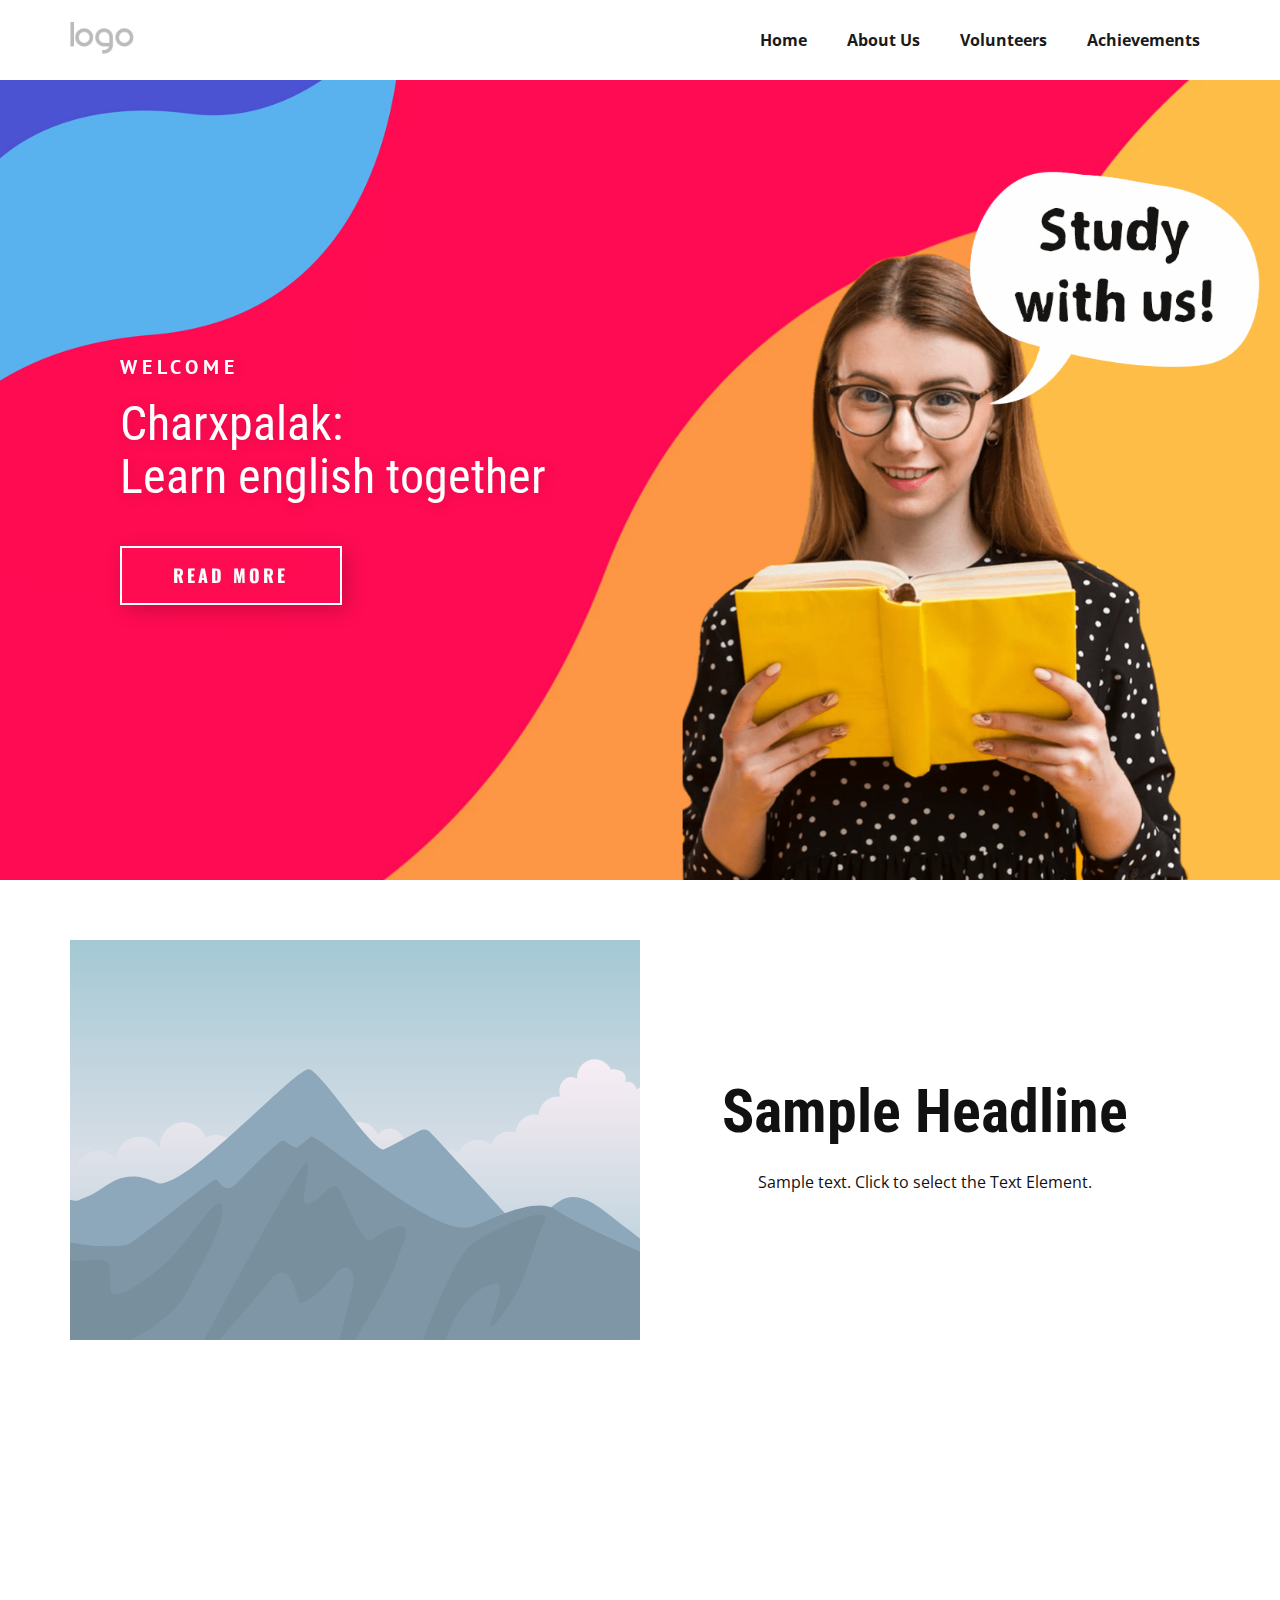
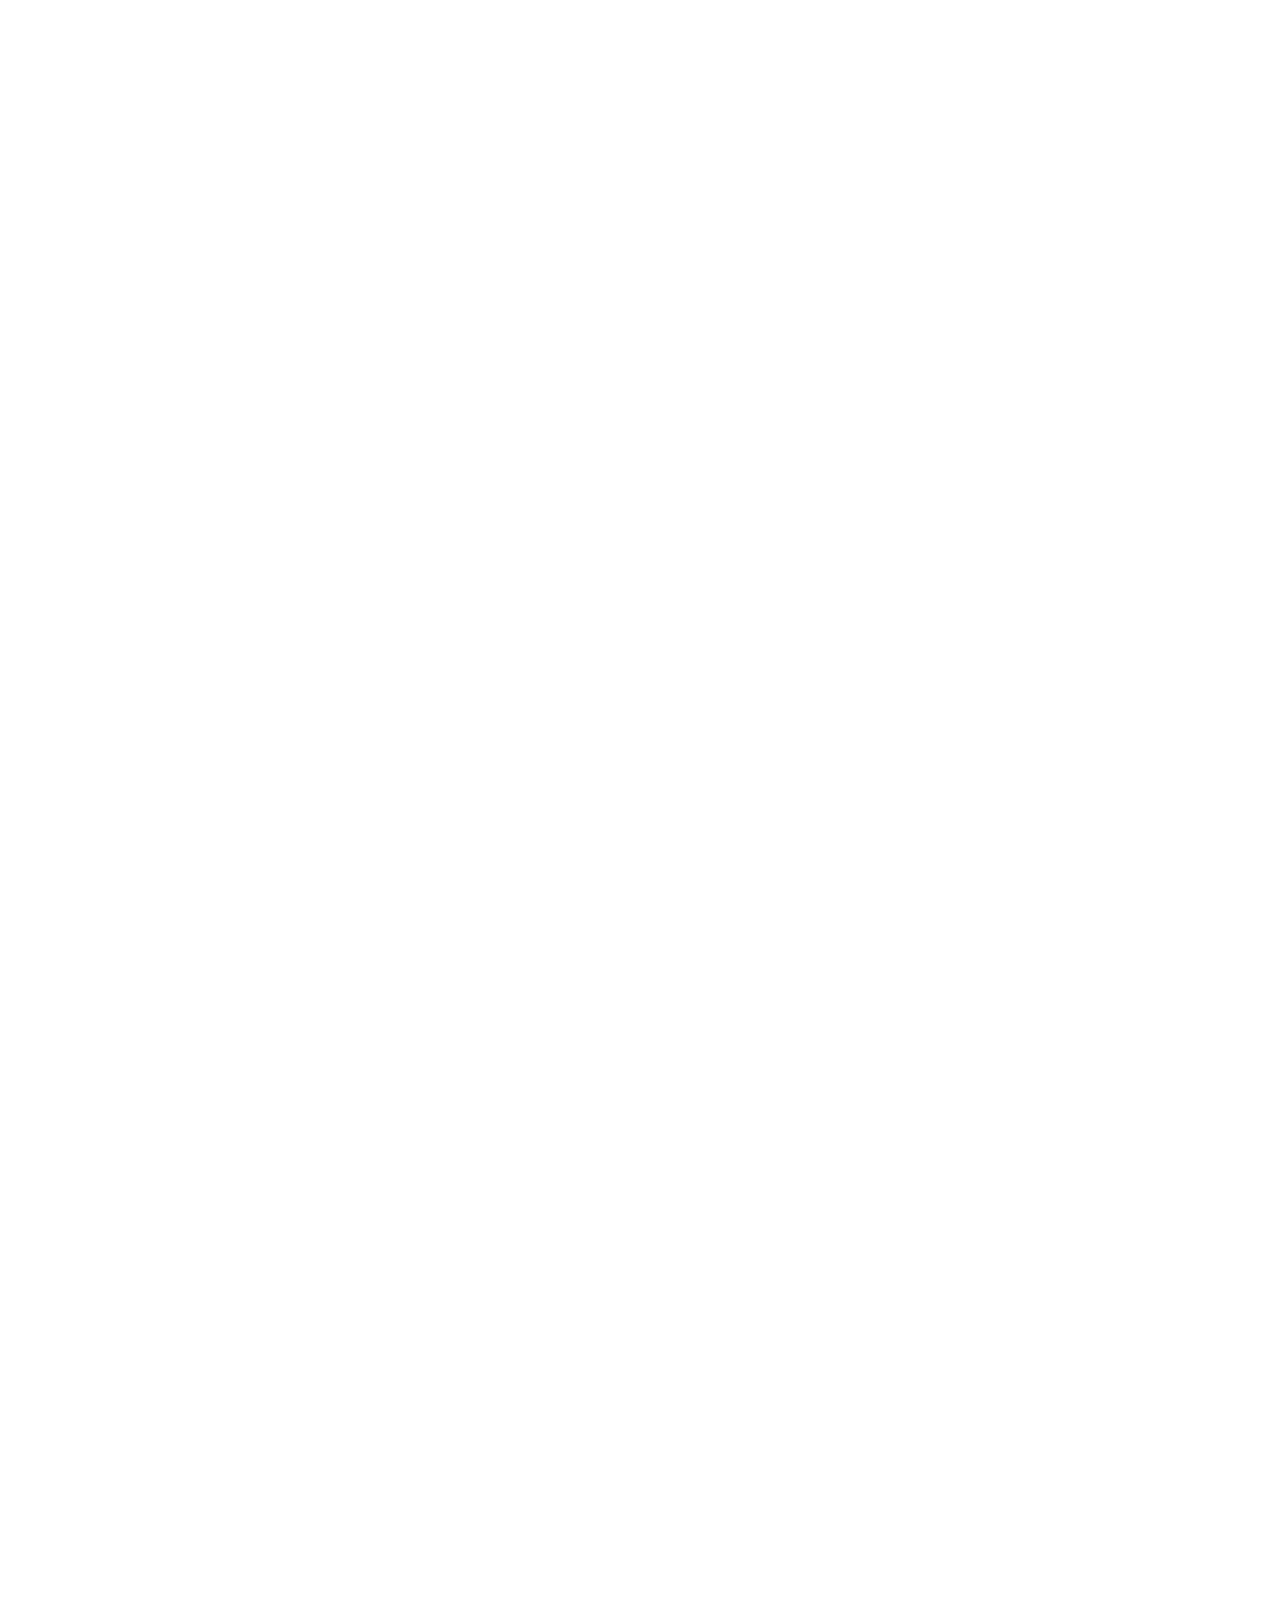
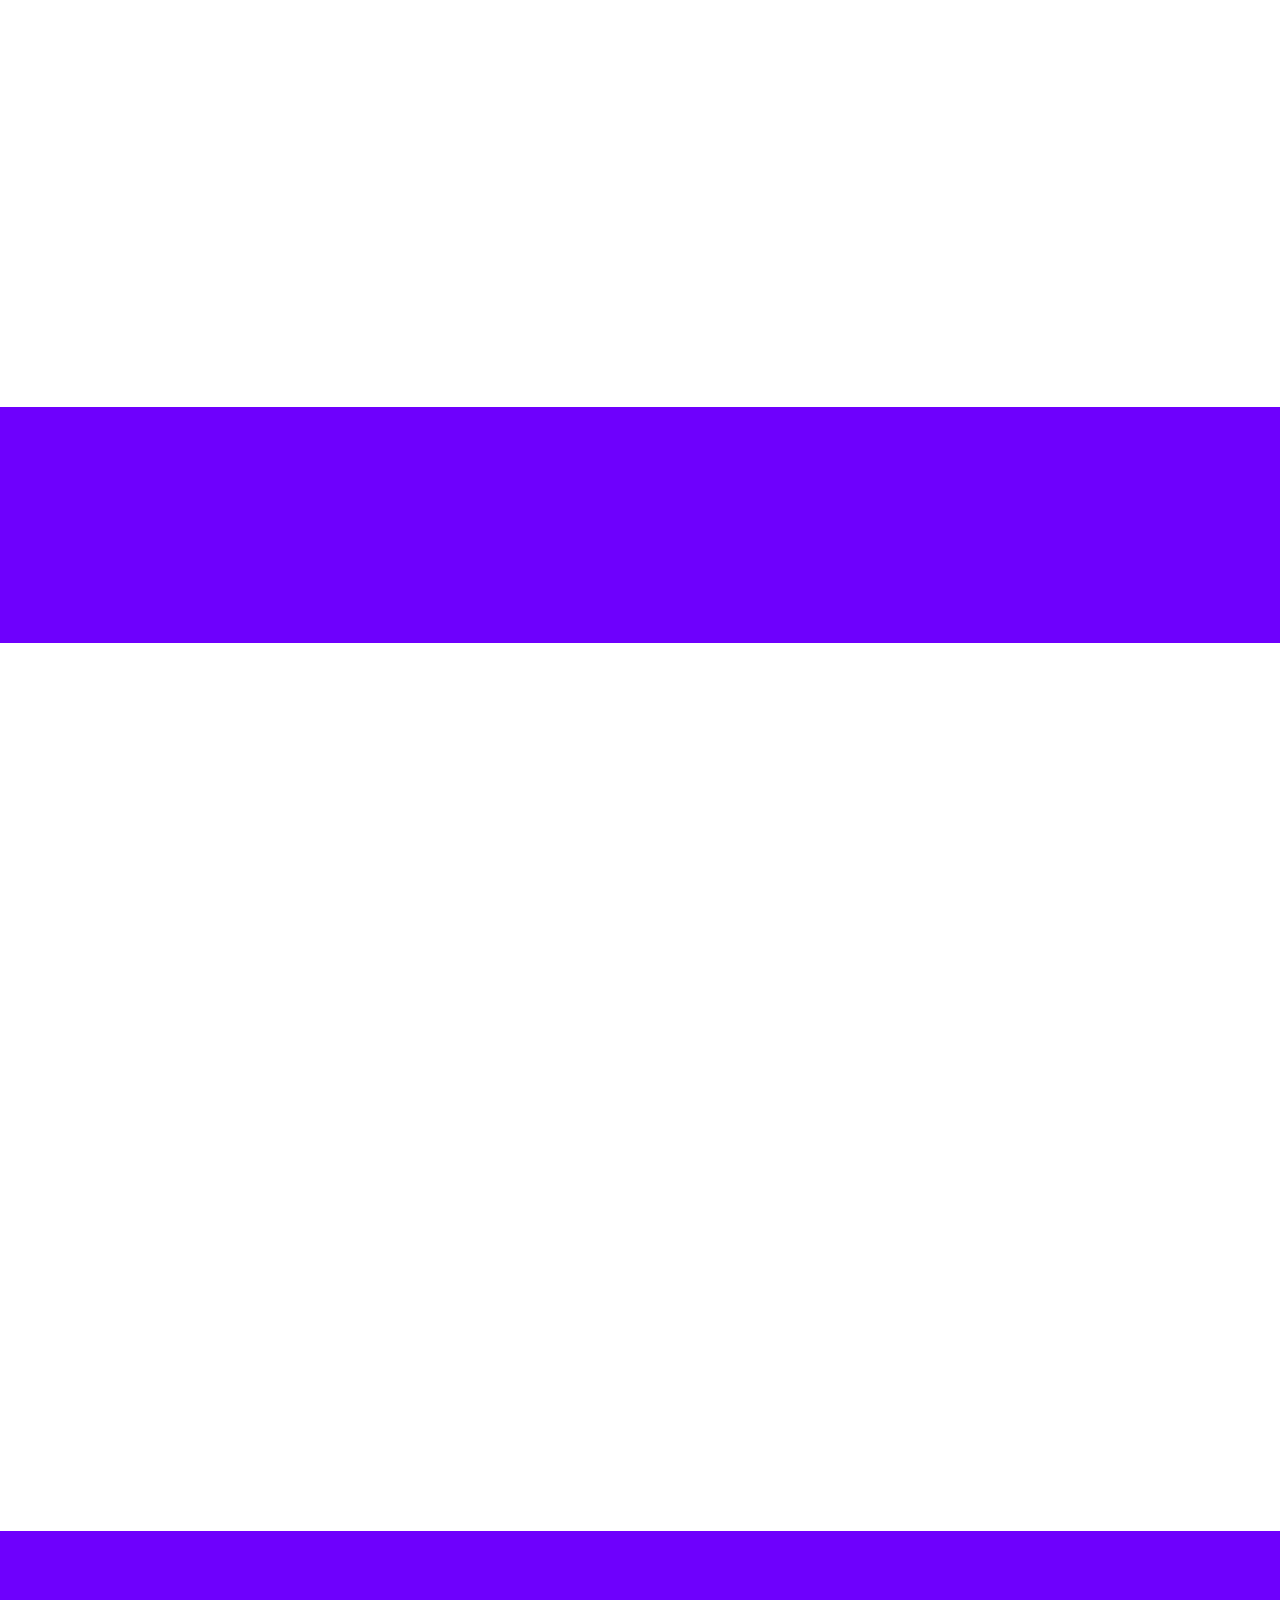
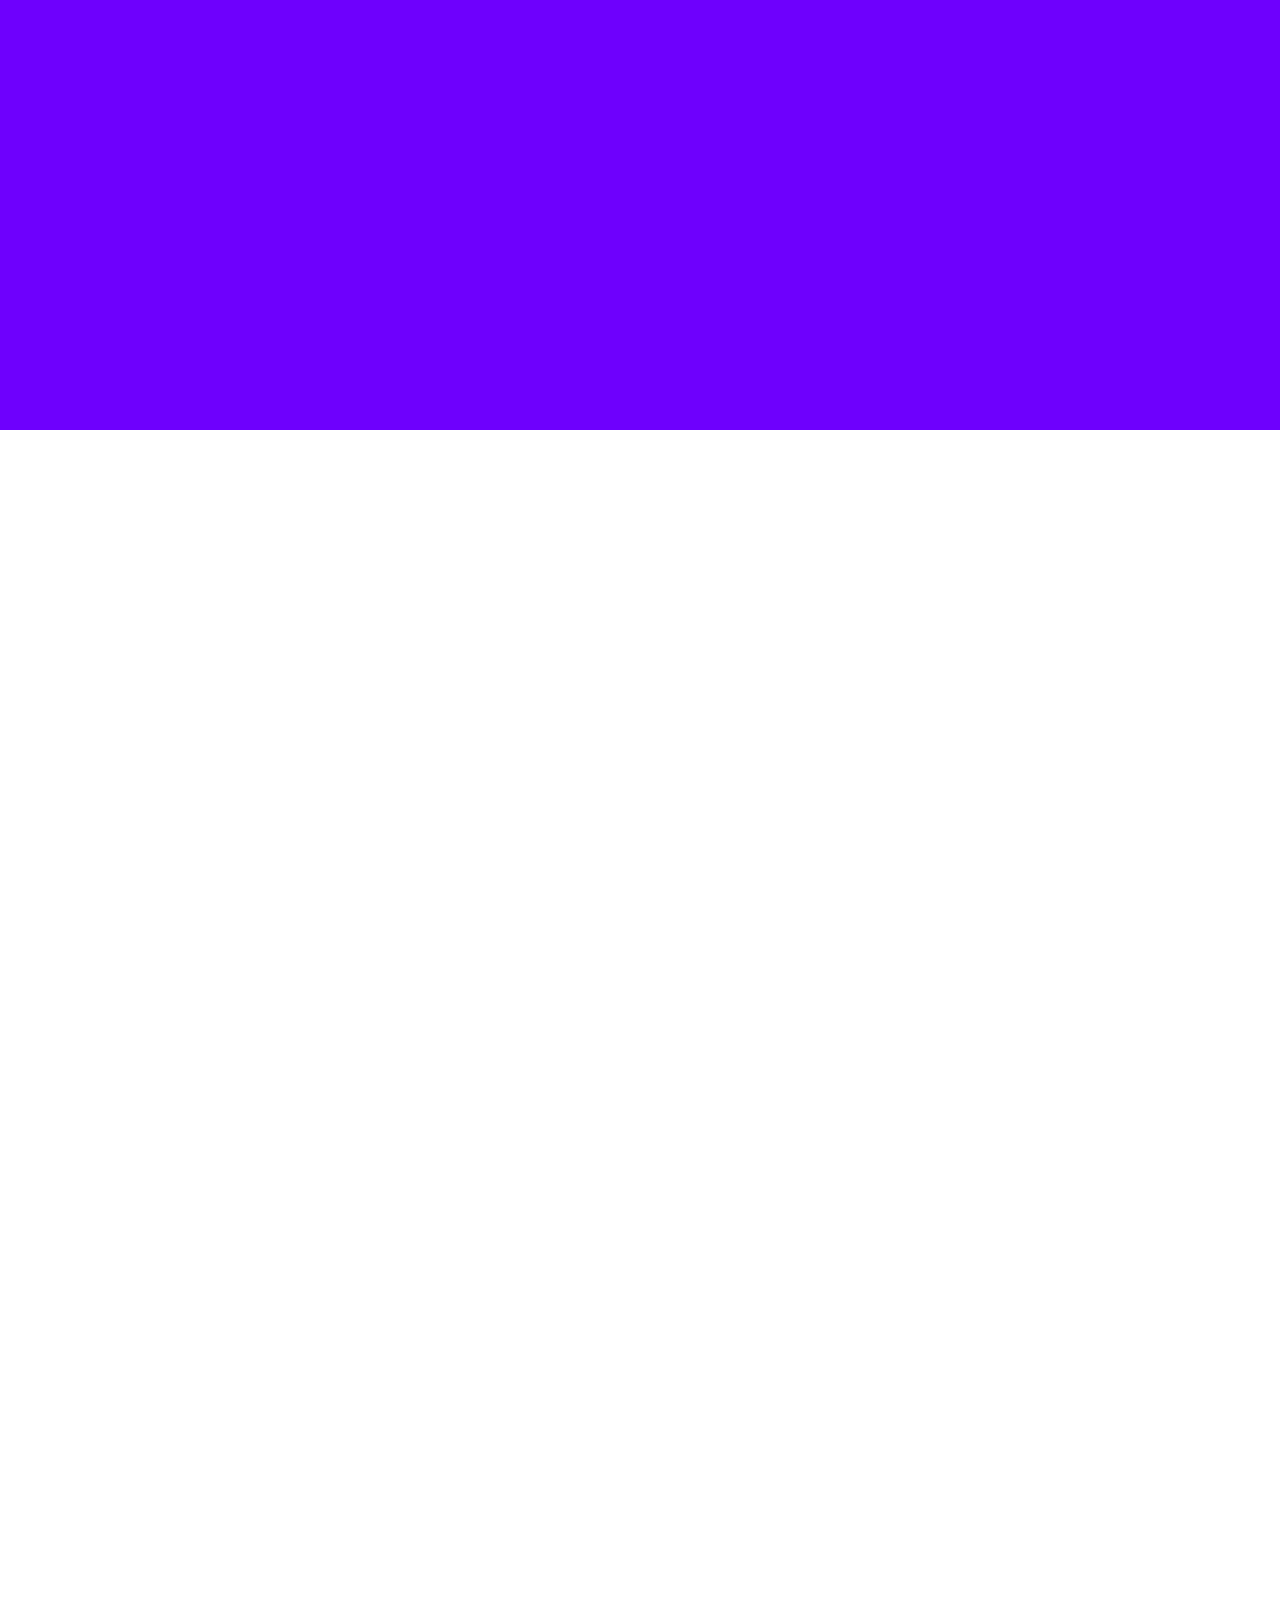
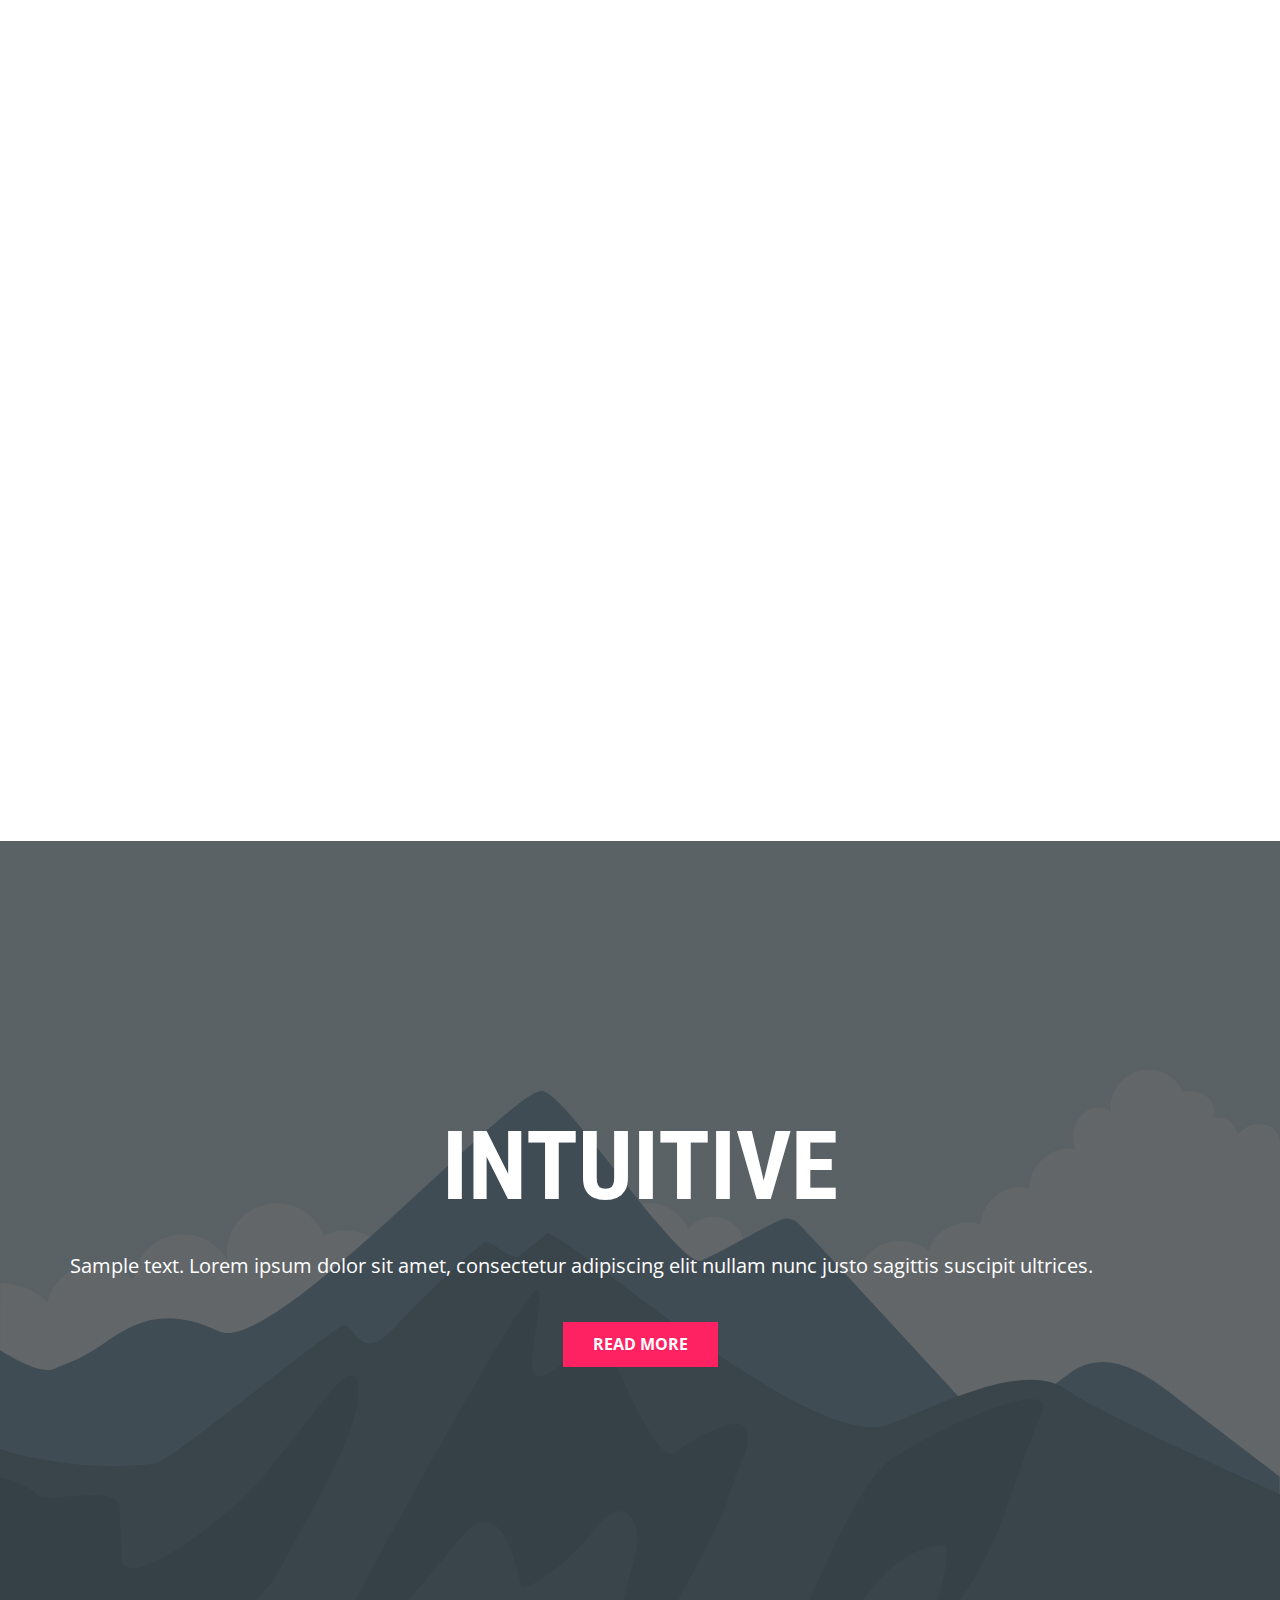
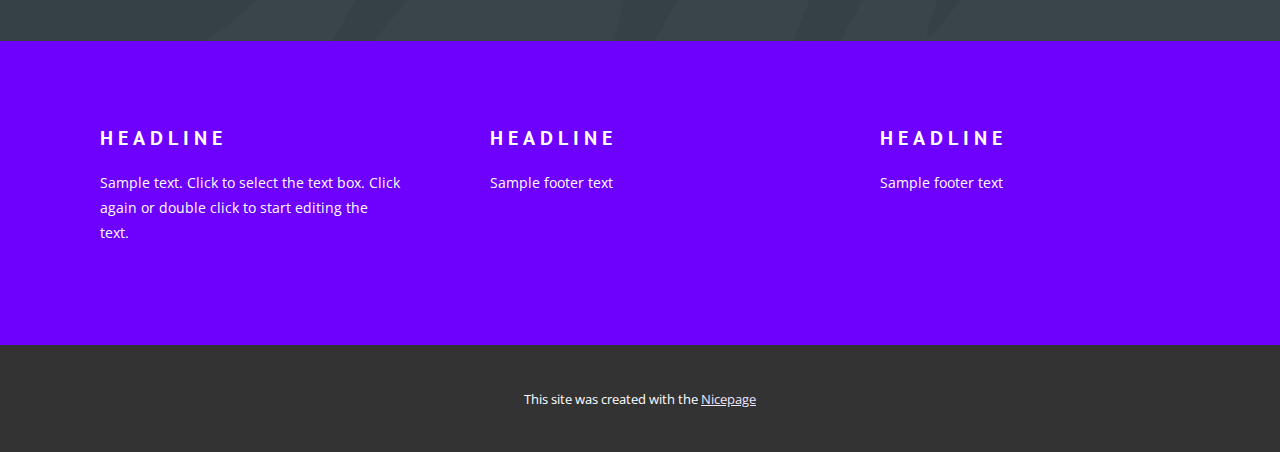
<file: index.html>
<!DOCTYPE html>
<html style="font-size: 16px;" lang="en"><head>
    <meta name="viewport" content="width=device-width, initial-scale=1.0">
    <meta charset="utf-8">
    <meta name="keywords" content="How We Help">
    <meta name="description" content="">
    <title>Landing 1</title>
    <link rel="stylesheet" href="nicepage.css" media="screen">
<link rel="stylesheet" href="index.css" media="screen">
    <script class="u-script" type="text/javascript" src="jquery-1.9.1.min.js" defer=""></script>
    <script class="u-script" type="text/javascript" src="nicepage.js" defer=""></script>
    <meta name="generator" content="Nicepage 6.16.5, nicepage.com">
    <link id="u-theme-google-font" rel="stylesheet" href="https://fonts.googleapis.com/css?family=Roboto+Condensed:100,100i,200,200i,300,300i,400,400i,500,500i,600,600i,700,700i,800,800i,900,900i|Open+Sans:300,300i,400,400i,500,500i,600,600i,700,700i,800,800i">
    <link id="u-page-google-font" rel="stylesheet" href="https://fonts.googleapis.com/css?family=PT+Sans:400,400i,700,700i|Roboto+Condensed:100,100i,200,200i,300,300i,400,400i,500,500i,600,600i,700,700i,800,800i,900,900i|Oswald:200,300,400,500,600,700|PT+Sans:400,400i,700,700i">
    
    
    
    
    
    
    
    
    
    
    
    
    <script type="application/ld+json">{
		"@context": "http://schema.org",
		"@type": "Organization",
		"name": "",
		"logo": "images/default-logo.png"
}</script>
    <meta name="theme-color" content="#3fb7fe">
    <meta property="og:title" content="Landing 1">
    <meta property="og:type" content="website">
  <meta data-intl-tel-input-cdn-path="intlTelInput/"></head>
  <body data-home-page="https://website6325091.nicepage.io/Landing-1.html?version=d5252df7-7f86-a6f0-011d-0a9a3c7f17c8" data-home-page-title="Landing 1" data-path-to-root="./" data-include-products="false" class="u-body u-xl-mode" data-lang="en"><header class="u-clearfix u-header u-header" id="sec-b4c8"><div class="u-clearfix u-sheet u-valign-middle u-sheet-1">
        <a href="#" class="u-image u-logo u-image-1" data-image-width="80" data-image-height="40">
          <img src="images/default-logo.png" class="u-logo-image u-logo-image-1">
        </a>
        <nav class="u-menu u-menu-one-level u-offcanvas u-menu-1" data-responsive-from="MD">
          <div class="menu-collapse" style="font-size: 1rem; letter-spacing: 0px; font-weight: 700;" wfd-invisible="true">
            <a class="u-button-style u-custom-border u-custom-border-color u-custom-borders u-custom-left-right-menu-spacing u-custom-padding-bottom u-custom-text-active-color u-custom-text-color u-custom-top-bottom-menu-spacing u-nav-link u-text-active-palette-1-base u-text-hover-palette-2-base" href="#">
              <svg class="u-svg-link" viewBox="0 0 24 24"><use xlink:href="#menu-hamburger"></use></svg>
              <svg class="u-svg-content" version="1.1" id="menu-hamburger" viewBox="0 0 16 16" x="0px" y="0px" xmlns:xlink="http://www.w3.org/1999/xlink" xmlns="http://www.w3.org/2000/svg"><g><rect y="1" width="16" height="2"></rect><rect y="7" width="16" height="2"></rect><rect y="13" width="16" height="2"></rect>
</g></svg>
            </a>
          </div>
          <div class="u-custom-menu u-nav-container" wfd-invisible="true">
            <ul class="u-nav u-spacing-20 u-unstyled u-nav-1"><li class="u-nav-item"><a class="u-button-style u-nav-link u-text-active-palette-2-base u-text-grey-90 u-text-hover-palette-2-base" href="#" style="padding: 10px;">Home</a>
</li><li class="u-nav-item"><a class="u-button-style u-nav-link u-text-active-palette-2-base u-text-grey-90 u-text-hover-palette-2-base" href="#" style="padding: 10px;">About Us</a>
</li><li class="u-nav-item"><a class="u-button-style u-nav-link u-text-active-palette-2-base u-text-grey-90 u-text-hover-palette-2-base" href="#" style="padding: 10px;">Volunteers</a>
</li><li class="u-nav-item"><a class="u-button-style u-nav-link u-text-active-palette-2-base u-text-grey-90 u-text-hover-palette-2-base" href="#" style="padding: 10px;">Achievements</a>
</li></ul>
          </div>
          <div class="u-custom-menu u-nav-container-collapse" wfd-invisible="true">
            <div class="u-black u-container-style u-inner-container-layout u-opacity u-opacity-95 u-sidenav">
              <div class="u-inner-container-layout u-sidenav-overflow">
                <div class="u-menu-close"></div>
                <ul class="u-align-center u-nav u-popupmenu-items u-unstyled u-nav-2"><li class="u-nav-item"><a class="u-button-style u-nav-link" href="#">Home</a>
</li><li class="u-nav-item"><a class="u-button-style u-nav-link" href="#">About Us</a>
</li><li class="u-nav-item"><a class="u-button-style u-nav-link" href="#">Volunteers</a>
</li><li class="u-nav-item"><a class="u-button-style u-nav-link" href="#">Achievements</a>
</li></ul>
              </div>
            </div>
            <div class="u-black u-menu-overlay u-opacity u-opacity-70" wfd-invisible="true"></div>
          </div>
        </nav>
      </div></header>
    <section class="u-clearfix u-image u-section-1" id="carousel_06ed" data-image-width="3556" data-image-height="2000">
      <div class="data-layout-selected u-clearfix u-layout-wrap u-layout-wrap-1">
        <div class="u-layout">
          <div class="u-layout-row">
            <div class="u-container-align-left u-container-style u-layout-cell u-left-cell u-size-26-lg u-size-26-md u-size-26-sm u-size-26-xs u-size-27-xl u-layout-cell-1" data-animation-name="customAnimationIn" data-animation-duration="1500" data-animation-delay="500">
              <div class="u-container-layout u-valign-middle u-container-layout-1">
                <h5 class="u-align-left u-text u-text-body-alt-color u-text-1" data-animation-name="customAnimationIn" data-animation-duration="1500" data-animation-delay="500">welcome</h5>
                <h1 class="u-align-left u-custom-font u-font-roboto-condensed u-text u-text-body-alt-color u-text-2" data-animation-name="customAnimationIn" data-animation-duration="1500">Charxpalak:<br>
                  <span style="font-size: 3rem;">Learn english together</span>
                </h1>
                <a href="#" class="u-active-white u-align-left u-border-2 u-border-radius-0 u-border-white u-btn u-btn-rectangle u-button-style u-custom-font u-font-oswald u-hover-white u-none u-text-active-palette-2-base u-text-hover-palette-2-base u-btn-1" data-animation-name="customAnimationIn" data-animation-duration="1500">read more</a>
              </div>
            </div>
            <div class="u-align-right u-container-align-center u-container-align-right u-container-style u-layout-cell u-right-cell u-size-33-xl u-size-34-lg u-size-34-md u-size-34-sm u-size-34-xs u-layout-cell-2" data-animation-name="customAnimationIn" data-animation-duration="1500">
              <div class="u-container-layout u-valign-bottom u-container-layout-2">
                <img class="u-expanded-width-lg u-expanded-width-md u-expanded-width-sm u-expanded-width-xs u-image u-image-1" src="images/8959842girl-min.png" data-image-width="900" data-image-height="955" data-animation-name="customAnimationIn" data-animation-duration="1500" data-animation-delay="500">
              </div>
            </div>
          </div>
        </div>
      </div>
    </section>
    <section class="u-clearfix u-section-2" id="sec-3a28">
      <div class="u-clearfix u-sheet u-sheet-1">
        <div class="data-layout-selected u-clearfix u-expanded-width u-layout-wrap u-layout-wrap-1">
          <div class="u-layout">
            <div class="u-layout-row">
              <div class="u-container-style u-image u-layout-cell u-size-30 u-image-1" data-image-width="400" data-image-height="265">
                <div class="u-container-layout u-container-layout-1"></div>
              </div>
              <div class="u-container-align-center u-container-style u-layout-cell u-size-30 u-layout-cell-2">
                <div class="u-container-layout u-valign-middle u-container-layout-2">
                  <h2 class="u-align-center u-text u-text-default u-text-1">Sample Headline</h2>
                  <p class="u-align-center u-text u-text-default u-text-2">Sample text. Click to select the Text Element.</p>
                </div>
              </div>
            </div>
          </div>
        </div>
      </div>
    </section>
    <section class="u-align-center-lg u-align-center-md u-align-center-xl u-align-left-sm u-align-left-xs u-clearfix u-container-align-center u-white u-section-3" id="carousel_6062" data-animation-name="" data-animation-duration="0" data-animation-delay="0" data-animation-direction="">
      <div class="u-clearfix u-sheet u-valign-middle u-sheet-1">
        <h2 class="u-align-center u-text u-text-default u-text-palette-3-base u-text-1" data-animation-name="customAnimationIn" data-animation-duration="1500" data-animation-delay="0"> Education programs</h2>
        <p class="u-align-center u-text u-text-2" data-animation-name="customAnimationIn" data-animation-duration="1500" data-animation-delay="250"> Lorem ipsum dolor sit amet, consectetur adipiscing elit, sed do eiusmod tempor incididunt ut labore et dolore magna aliqua.</p>
        <div class="data-layout-selected u-clearfix u-expanded-width u-layout-wrap u-layout-wrap-1">
          <div class="u-layout">
            <div class="u-layout-row">
              <div class="u-container-style u-layout-cell u-size-20-lg u-size-20-xl u-size-30-md u-size-30-sm u-size-30-xs u-layout-cell-1" data-animation-name="customAnimationIn" data-animation-duration="1500" data-animation-delay="500">
                <div class="u-container-layout u-container-layout-1">
                  <h4 class="u-align-left u-text u-text-3"> Lower School</h4>
                  <h6 class="u-align-left u-text u-text-palette-2-base u-text-4"> Ages 3-7</h6>
                  <p class="u-align-left u-text u-text-5">
                    <a href="#" class="u-active-none u-btn u-button-link u-button-style u-hover-none u-none u-text-active-palette-3-base u-text-body-color u-text-hover-palette-3-base u-btn-1" target="_blank" data-animation-name="" data-animation-duration="0" data-animation-delay="0" data-animation-direction="">Second Grade (7/8s)</a>&nbsp;<span class="u-file-icon u-icon u-text-palette-2-base"><img src="images/2989981-0e1acbc9.png" alt=""></span>
                  </p>
                  <p class="u-align-left u-text u-text-6">
                    <a href="#" class="u-active-none u-border-none u-btn u-button-link u-button-style u-hover-none u-none u-text-active-palette-3-base u-text-body-color u-text-hover-palette-3-base u-btn-2" target="_blank"> Preschool (3/4s)</a>&nbsp;<span class="u-file-icon u-icon u-text-palette-2-base"><img src="images/2989981-0e1acbc9.png" alt=""></span>
                  </p>
                  <p class="u-align-left u-text u-text-7">
                    <a href="#" class="u-active-none u-border-none u-btn u-button-link u-button-style u-hover-none u-none u-text-active-palette-3-base u-text-body-color u-text-hover-palette-3-base u-btn-3" target="_blank">Pre-K (4/5s)</a>&nbsp;<span class="u-file-icon u-icon u-text-palette-2-base"><img src="images/2989981-0e1acbc9.png" alt=""></span>
                  </p>
                  <p class="u-align-left u-text u-text-8">
                    <a href="#" class="u-active-none u-border-none u-btn u-button-link u-button-style u-hover-none u-none u-text-active-palette-3-base u-text-body-color u-text-hover-palette-3-base u-btn-4" target="_blank"> First Grade (6/7s)</a>&nbsp;<span class="u-file-icon u-icon u-text-palette-2-base"><img src="images/2989981-0e1acbc9.png" alt=""></span>
                  </p>
                  <a href="#" class="u-border-radius-0 u-btn u-button-style u-custom-font u-font-oswald u-hover-palette-2-base u-palette-3-base u-btn-5" data-animation-name="" data-animation-duration="0" data-animation-delay="0" data-animation-direction="">Learn More</a>
                </div>
              </div>
              <div class="u-container-style u-layout-cell u-size-20-lg u-size-20-xl u-size-30-md u-size-30-sm u-size-30-xs u-layout-cell-2" data-animation-name="customAnimationIn" data-animation-duration="1500" data-animation-delay="750">
                <div class="u-container-layout u-container-layout-2">
                  <h4 class="u-align-left u-text u-text-9"> Middle School</h4>
                  <h6 class="u-align-left u-text u-text-palette-2-base u-text-10"> Ages 7-10</h6>
                  <p class="u-align-left u-text u-text-11">
                    <a href="#" class="u-active-none u-btn u-button-link u-button-style u-hover-none u-none u-text-active-palette-3-base u-text-body-color u-text-hover-palette-3-base u-btn-6" target="_blank" data-animation-name="" data-animation-duration="0" data-animation-delay="0" data-animation-direction="">Second Grade (7/8s)</a>&nbsp;<span class="u-file-icon u-icon u-text-palette-2-base"><img src="images/2989981-0e1acbc9.png" alt=""></span>
                  </p>
                  <p class="u-align-left u-text u-text-12">
                    <a href="#" class="u-active-none u-border-none u-btn u-button-link u-button-style u-hover-none u-none u-text-active-palette-3-base u-text-body-color u-text-hover-palette-3-base u-btn-7" target="_blank"> Third Grade (8/9s)</a>&nbsp;<span class="u-file-icon u-icon u-text-palette-2-base"><img src="images/2989981-0e1acbc9.png" alt=""></span>
                  </p>
                  <p class="u-align-left u-text u-text-13">
                    <a href="#" class="u-active-none u-border-none u-btn u-button-link u-button-style u-hover-none u-none u-text-active-palette-3-base u-text-body-color u-text-hover-palette-3-base u-btn-8" target="_blank"> Fourth Grade (9/10s</a>&nbsp;<span class="u-file-icon u-icon u-text-palette-2-base"><img src="images/2989981-0e1acbc9.png" alt=""></span>
                  </p>
                  <a href="#" class="u-border-radius-0 u-btn u-button-style u-custom-font u-font-oswald u-hover-palette-2-base u-palette-3-base u-btn-9" data-animation-name="" data-animation-duration="0" data-animation-delay="0" data-animation-direction=""> Middle School</a>
                </div>
              </div>
              <div class="u-container-style u-layout-cell u-size-20-lg u-size-20-xl u-size-60-md u-size-60-sm u-size-60-xs u-layout-cell-3" data-animation-name="customAnimationIn" data-animation-duration="1500" data-animation-delay="500">
                <div class="u-container-layout u-container-layout-3">
                  <h4 class="u-align-left u-text u-text-14"> Upper School</h4>
                  <h6 class="u-align-left u-text u-text-palette-2-base u-text-15"> Ages 10-14</h6>
                  <p class="u-align-left u-text u-text-16">
                    <a href="#" class="u-active-none u-btn u-button-link u-button-style u-hover-none u-none u-text-active-palette-3-base u-text-body-color u-text-hover-palette-3-base u-btn-10" target="_blank" data-animation-name="" data-animation-duration="0" data-animation-delay="0" data-animation-direction=""> Fifth Grade (10/11s)</a>&nbsp;<span class="u-file-icon u-icon u-text-palette-2-base"><img src="images/2989981-0e1acbc9.png" alt=""></span>
                  </p>
                  <p class="u-align-left u-text u-text-17">
                    <a href="#" class="u-active-none u-border-none u-btn u-button-link u-button-style u-hover-none u-none u-text-active-palette-3-base u-text-body-color u-text-hover-palette-3-base u-btn-11" target="_blank"> Sixth Grade (11/12s)</a>&nbsp;<span class="u-file-icon u-icon u-text-palette-2-base"><img src="images/2989981-0e1acbc9.png" alt=""></span>
                  </p>
                  <p class="u-align-left u-text u-text-18">
                    <a href="#" class="u-active-none u-border-none u-btn u-button-link u-button-style u-hover-none u-none u-text-active-palette-3-base u-text-body-color u-text-hover-palette-3-base u-btn-12" target="_blank"> Seventh Grade (12/13s)</a>&nbsp;<span class="u-file-icon u-icon u-text-palette-2-base"><img src="images/2989981-0e1acbc9.png" alt=""></span>
                  </p>
                  <p class="u-align-left u-text u-text-19">
                    <a href="#" class="u-active-none u-border-none u-btn u-button-link u-button-style u-hover-none u-none u-text-active-palette-3-base u-text-body-color u-text-hover-palette-3-base u-btn-13" target="_blank"> Eighth Grade (13/14s)</a>&nbsp;<span class="u-file-icon u-icon u-text-palette-2-base"><img src="images/2989981-0e1acbc9.png" alt=""></span>
                  </p>
                  <a href="#" class="u-border-radius-0 u-btn u-button-style u-custom-font u-font-oswald u-hover-palette-2-base u-palette-3-base u-btn-14" data-animation-name="" data-animation-duration="0" data-animation-delay="0" data-animation-direction="">Learn More</a>
                </div>
              </div>
            </div>
          </div>
        </div>
      </div>
    </section>
    <section class="u-align-center u-clearfix u-container-align-center u-section-4" id="carousel_ba1a">
      <div class="u-clearfix u-sheet u-valign-middle u-sheet-1">
        <h2 class="u-align-center u-text u-text-default u-text-palette-3-base u-text-1" data-animation-name="customAnimationIn" data-animation-duration="1500"> To help children realize their potential</h2>
        <p class="u-align-center u-text u-text-2" data-animation-name="customAnimationIn" data-animation-duration="1500" data-animation-delay="250"> Duis aute irure dolor in reprehenderit in voluptate velit esse cillum dolore eu fugiat nulla pariatur. Excepteur sint occaecat cupidatat non proident</p>
        <div class="data-layout-selected u-clearfix u-expanded-width u-layout-wrap u-layout-wrap-1">
          <div class="u-layout">
            <div class="u-layout-col">
              <div class="u-size-20">
                <div class="u-layout-row">
                  <div class="u-container-align-center u-container-style u-image u-layout-cell u-size-30 u-image-1" data-image-width="1380" data-image-height="920" data-animation-name="customAnimationIn" data-animation-duration="1500" data-animation-delay="500">
                    <div class="u-container-layout u-container-layout-1"></div>
                  </div>
                  <div class="u-container-align-left u-container-style u-layout-cell u-size-30 u-layout-cell-2" data-animation-name="customAnimationIn" data-animation-duration="1500" data-animation-delay="500">
                    <div class="u-container-layout u-valign-middle u-container-layout-2">
                      <h3 class="u-align-left u-text u-text-3"> Learning Together</h3>
                      <p class="u-align-left u-text u-text-4"> Duis aute irure dolor in reprehenderit in voluptate velit esse cillum dolore eu fugiat nulla pariatur. Excepteur sint occaecat cupidatat non proident, sunt in culpa qui officia deserunt mollit anim id est laborum.</p>
                      <a href="#" class="u-border-radius-0 u-btn u-button-style u-custom-font u-font-oswald u-hover-palette-2-base u-palette-3-base u-btn-1" data-animation-name="" data-animation-duration="0" data-animation-delay="0" data-animation-direction="">Learn More</a>
                    </div>
                  </div>
                </div>
              </div>
              <div class="u-size-20">
                <div class="u-layout-row">
                  <div class="u-container-align-left u-container-style u-layout-cell u-size-30 u-layout-cell-3" data-animation-name="customAnimationIn" data-animation-duration="1500" data-animation-delay="750">
                    <div class="u-container-layout u-valign-middle u-container-layout-3">
                      <h3 class="u-align-left u-text u-text-5"> Our Programs &amp; Services</h3>
                      <p class="u-align-left u-text u-text-6"> Duis aute irure dolor in reprehenderit in voluptate velit esse cillum dolore eu fugiat nulla pariatur. Excepteur sint occaecat cupidatat non proident, sunt in culpa qui officia deserunt mollit anim id est laborum.</p>
                      <a href="#" class="u-border-radius-0 u-btn u-button-style u-custom-font u-font-oswald u-hover-palette-2-base u-palette-3-base u-btn-2" data-animation-name="" data-animation-duration="0" data-animation-delay="0" data-animation-direction="">Learn More</a>
                    </div>
                  </div>
                  <div class="u-container-align-center u-container-style u-image u-layout-cell u-size-30 u-image-2" data-image-width="1380" data-image-height="920" data-animation-name="customAnimationIn" data-animation-duration="1500" data-animation-delay="750">
                    <div class="u-container-layout u-container-layout-4"></div>
                  </div>
                </div>
              </div>
              <div class="u-size-20">
                <div class="u-layout-row">
                  <div class="u-container-align-center u-container-style u-image u-layout-cell u-size-30 u-image-3" data-image-width="1380" data-image-height="920" data-animation-name="customAnimationIn" data-animation-duration="1500" data-animation-delay="1000">
                    <div class="u-container-layout u-container-layout-5"></div>
                  </div>
                  <div class="u-container-align-left u-container-style u-layout-cell u-size-30 u-layout-cell-6" data-animation-name="customAnimationIn" data-animation-duration="1500" data-animation-delay="1000">
                    <div class="u-container-layout u-valign-middle u-container-layout-6">
                      <h3 class="u-align-left u-text u-text-7"> Join the community</h3>
                      <p class="u-align-left u-text u-text-8"> Duis aute irure dolor in reprehenderit in voluptate velit esse cillum dolore eu fugiat nulla pariatur. Excepteur sint occaecat cupidatat non proident, sunt in culpa qui officia deserunt mollit anim id est laborum.</p>
                      <p class="u-align-left u-text u-text-9">Image from&nbsp;<a href="https://www.freepik.com/" class="u-border-1 u-border-active-grey-60 u-border-black u-border-hover-grey-60 u-border-no-left u-border-no-right u-border-no-top u-btn u-button-link u-button-style u-none u-text-body-color u-btn-3" target="_blank">Freepik</a>
                      </p>
                      <a href="#" class="u-border-radius-0 u-btn u-button-style u-custom-font u-font-oswald u-hover-palette-2-base u-palette-3-base u-btn-4" data-animation-name="" data-animation-duration="0" data-animation-delay="0" data-animation-direction="">Learn More</a>
                    </div>
                  </div>
                </div>
              </div>
            </div>
          </div>
        </div>
      </div>
    </section>
    <section class="u-clearfix u-color-scheme-u11 u-container-align-center u-palette-3-base u-section-5" id="sec-be55">
      <div class="u-clearfix u-sheet u-valign-middle u-sheet-1">
        <div class="data-layout-selected u-clearfix u-expanded-width u-layout-wrap u-layout-wrap-1">
          <div class="u-layout">
            <div class="u-layout-row">
              <div class="u-align-left u-container-align-center-sm u-container-align-center-xs u-container-align-left u-container-align-left-lg u-container-align-left-md u-container-align-left-xl u-container-style u-layout-cell u-left-cell u-size-30-md u-size-30-sm u-size-30-xs u-size-34-lg u-size-41-xl u-layout-cell-1" data-animation-name="customAnimationIn" data-animation-duration="1500" data-animation-delay="250">
                <div class="u-container-layout u-valign-middle u-container-layout-1">
                  <h2 class="u-align-center-sm u-align-center-xs u-align-left-lg u-align-left-md u-align-left-xl u-text u-text-default u-text-1"> Follow us on social media</h2>
                  <p class="u-align-center-sm u-align-center-xs u-align-left-lg u-align-left-md u-align-left-xl u-text u-text-2"> Programs, Events &amp; Updates</p>
                </div>
              </div>
              <div class="u-align-left u-container-align-center u-container-align-left u-container-style u-layout-cell u-right-cell u-size-19-xl u-size-26-lg u-size-30-md u-size-30-sm u-size-30-xs u-layout-cell-2" data-animation-name="customAnimationIn" data-animation-duration="1500" data-animation-delay="500">
                <div class="u-container-layout u-valign-middle-lg u-valign-middle-sm u-valign-middle-xl u-valign-middle-xs u-container-layout-2">
                  <h5 class="u-align-center u-text u-text-default u-text-palette-4-base u-text-3"> #charxpalak</h5>
                  <div class="u-social-icons u-spacing-10 u-social-icons-1">
                    <a class="u-social-url" target="_blank" data-type="Custom" title="Custom" href=""><span class="u-file-icon u-icon u-social-custom u-social-icon u-text-palette-4-base u-icon-1"><img src="images/733617-303c62e1.png" alt=""></span>
                    </a>
                    <a class="u-social-url" target="_blank" data-type="Custom" title="Custom" href=""><span class="u-file-icon u-icon u-social-custom u-social-icon u-text-palette-4-base u-icon-2"><img src="images/733605-af4df396.png" alt=""></span>
                    </a>
                    <a class="u-social-url" target="_blank" data-type="Custom" title="Custom" href=""><span class="u-file-icon u-icon u-social-custom u-social-icon u-text-palette-4-base u-icon-3"><img src="images/3661391-3876a656.png" alt=""></span>
                    </a>
                  </div>
                </div>
              </div>
            </div>
          </div>
        </div>
      </div>
    </section>
    <section class="u-align-center u-clearfix u-container-align-center u-section-6" id="sec-76fd">
      <div class="u-clearfix u-sheet u-valign-middle u-sheet-1">
        <h2 class="u-text u-text-palette-3-base u-text-1" data-animation-name="customAnimationIn" data-animation-duration="1500" data-animation-delay="500"> Browse and book hundreds of free online classes</h2>
        <div class="u-expanded-width u-list u-list-1">
          <div class="u-repeater u-repeater-1">
            <div class="u-align-left u-border-10 u-border-no-bottom u-border-no-right u-border-no-top u-border-palette-3-base u-container-align-left u-container-style u-list-item u-repeater-item u-shape-rectangle u-list-item-1" data-animation-name="customAnimationIn" data-animation-duration="1500" data-animation-delay="500">
              <div class="u-container-layout u-similar-container u-container-layout-1">
                <h4 class="u-text u-text-2"> Free Online Math Class</h4>
                <p class="u-text u-text-3"> Ages 6-9 years</p>
                <a href="#" class="u-active-none u-align-center u-border-1 u-border-active-palette-3-base u-border-black u-border-hover-palette-3-base u-border-no-left u-border-no-right u-border-no-top u-bottom-left-radius-0 u-bottom-right-radius-0 u-btn u-button-style u-hover-none u-none u-radius-0 u-text-active-palette-2-base u-text-body-color u-text-hover-palette-2-base u-top-left-radius-0 u-top-right-radius-0 u-btn-1">more</a>
              </div>
            </div>
            <div class="u-align-left u-border-10 u-border-no-bottom u-border-no-right u-border-no-top u-border-palette-3-base u-container-align-left u-container-style u-list-item u-repeater-item u-shape-rectangle u-list-item-2" data-animation-name="customAnimationIn" data-animation-duration="1500" data-animation-delay="500">
              <div class="u-container-layout u-similar-container u-container-layout-2">
                <h4 class="u-text u-text-4">English Language</h4>
                <p class="u-text u-text-5"> Ages 4-6 years</p>
                <a href="#" class="u-active-none u-align-center u-border-1 u-border-active-palette-3-base u-border-black u-border-hover-palette-3-base u-border-no-left u-border-no-right u-border-no-top u-bottom-left-radius-0 u-bottom-right-radius-0 u-btn u-button-style u-hover-none u-none u-radius-0 u-text-active-palette-2-base u-text-body-color u-text-hover-palette-2-base u-top-left-radius-0 u-top-right-radius-0 u-btn-2">more</a>
              </div>
            </div>
            <div class="u-align-left u-border-10 u-border-no-bottom u-border-no-right u-border-no-top u-border-palette-3-base u-container-align-left u-container-style u-list-item u-repeater-item u-shape-rectangle u-list-item-3" data-animation-name="customAnimationIn" data-animation-duration="1500" data-animation-delay="750">
              <div class="u-container-layout u-similar-container u-container-layout-3">
                <h4 class="u-text u-text-6"> iRobot Education</h4>
                <p class="u-text u-text-7"> Ages 6-9 years</p>
                <a href="#" class="u-active-none u-align-center u-border-1 u-border-active-palette-3-base u-border-black u-border-hover-palette-3-base u-border-no-left u-border-no-right u-border-no-top u-bottom-left-radius-0 u-bottom-right-radius-0 u-btn u-button-style u-hover-none u-none u-radius-0 u-text-active-palette-2-base u-text-body-color u-text-hover-palette-2-base u-top-left-radius-0 u-top-right-radius-0 u-btn-3">more</a>
              </div>
            </div>
            <div class="u-align-left u-border-10 u-border-no-bottom u-border-no-right u-border-no-top u-border-palette-3-base u-container-align-left u-container-style u-list-item u-repeater-item u-shape-rectangle u-list-item-4" data-animation-name="customAnimationIn" data-animation-duration="1500" data-animation-delay="750">
              <div class="u-container-layout u-similar-container u-container-layout-4">
                <h4 class="u-text u-text-8">Coding with Minecraft</h4>
                <p class="u-text u-text-9"> Ages 7-9 years</p>
                <a href="#" class="u-active-none u-align-center u-border-1 u-border-active-palette-3-base u-border-black u-border-hover-palette-3-base u-border-no-left u-border-no-right u-border-no-top u-bottom-left-radius-0 u-bottom-right-radius-0 u-btn u-button-style u-hover-none u-none u-radius-0 u-text-active-palette-2-base u-text-body-color u-text-hover-palette-2-base u-top-left-radius-0 u-top-right-radius-0 u-btn-4">more</a>
              </div>
            </div>
            <div class="u-align-left u-border-10 u-border-no-bottom u-border-no-right u-border-no-top u-border-palette-3-base u-container-align-left u-container-style u-list-item u-repeater-item u-shape-rectangle u-list-item-5" data-animation-name="customAnimationIn" data-animation-duration="1500" data-animation-delay="750">
              <div class="u-container-layout u-similar-container u-container-layout-5">
                <h4 class="u-text u-text-10"> Motion Animation</h4>
                <p class="u-text u-text-11"> Ages 5-7 years</p>
                <a href="#" class="u-active-none u-align-center u-border-1 u-border-active-palette-3-base u-border-black u-border-hover-palette-3-base u-border-no-left u-border-no-right u-border-no-top u-bottom-left-radius-0 u-bottom-right-radius-0 u-btn u-button-style u-hover-none u-none u-radius-0 u-text-active-palette-2-base u-text-body-color u-text-hover-palette-2-base u-top-left-radius-0 u-top-right-radius-0 u-btn-5">more</a>
              </div>
            </div>
            <div class="u-align-left u-border-10 u-border-no-bottom u-border-no-right u-border-no-top u-border-palette-3-base u-container-align-left u-container-style u-list-item u-repeater-item u-shape-rectangle u-list-item-6" data-animation-name="customAnimationIn" data-animation-duration="1500" data-animation-delay="750">
              <div class="u-container-layout u-similar-container u-container-layout-6">
                <h4 class="u-text u-text-12"> Drawing with Us</h4>
                <p class="u-text u-text-13"> Ages 3-5 years</p>
                <a href="#" class="u-active-none u-align-center u-border-1 u-border-active-palette-3-base u-border-black u-border-hover-palette-3-base u-border-no-left u-border-no-right u-border-no-top u-bottom-left-radius-0 u-bottom-right-radius-0 u-btn u-button-style u-hover-none u-none u-radius-0 u-text-active-palette-2-base u-text-body-color u-text-hover-palette-2-base u-top-left-radius-0 u-top-right-radius-0 u-btn-6">more</a>
              </div>
            </div>
          </div>
        </div>
      </div>
    </section>
    <section class="u-clearfix u-container-align-center u-palette-3-base u-section-7" id="carousel_f72f">
      <div class="u-clearfix u-sheet u-valign-middle u-sheet-1">
        <h2 class="u-align-center u-text u-text-default u-text-1" data-animation-name="customAnimationIn" data-animation-duration="1500"> Why choose us?</h2>
        <p class="u-align-center u-text u-text-2" data-animation-name="customAnimationIn" data-animation-duration="1500" data-animation-delay="250"> Join our community of life long learners.&nbsp;Ut enim ad minim veniam, quis nostrud exercitation ullamco laboris nisi ut aliquip ex ea commodo consequat.</p>
        <div class="u-expanded-width u-list u-list-1">
          <div class="u-repeater u-repeater-1">
            <div class="u-container-align-center u-container-style u-list-item u-repeater-item u-shape-rectangle u-list-item-1" data-animation-name="customAnimationIn" data-animation-duration="1500" data-animation-delay="500">
              <div class="u-container-layout u-similar-container u-valign-top u-container-layout-1">
                <h3 class="u-align-center u-text u-text-palette-4-base u-text-3" data-animation-name="counter" data-animation-event="scroll" data-animation-duration="3000">875+</h3>
                <h5 class="u-align-center u-text u-text-4"> Students</h5>
              </div>
            </div>
            <div class="u-container-align-center u-container-style u-list-item u-repeater-item u-shape-rectangle u-list-item-2" data-animation-name="customAnimationIn" data-animation-duration="1500" data-animation-delay="500">
              <div class="u-container-layout u-similar-container u-valign-top u-container-layout-2">
                <h3 class="u-align-center u-text u-text-palette-4-base u-text-5" data-animation-name="counter" data-animation-event="scroll" data-animation-duration="3000">75+</h3>
                <h5 class="u-align-center u-text u-text-6">Programs</h5>
              </div>
            </div>
            <div class="u-container-align-center u-container-style u-list-item u-repeater-item u-shape-rectangle u-list-item-3" data-animation-name="customAnimationIn" data-animation-duration="1500" data-animation-delay="500">
              <div class="u-container-layout u-similar-container u-valign-top u-container-layout-3">
                <h3 class="u-align-center u-text u-text-palette-4-base u-text-7" data-animation-name="counter" data-animation-event="scroll" data-animation-duration="3000">1​50+</h3>
                <h5 class="u-align-center u-text u-text-8">Events</h5>
              </div>
            </div>
            <div class="u-container-align-center u-container-style u-list-item u-repeater-item u-shape-rectangle u-list-item-4" data-animation-name="customAnimationIn" data-animation-duration="1500" data-animation-delay="500">
              <div class="u-container-layout u-similar-container u-valign-top u-container-layout-4">
                <h3 class="u-align-center u-text u-text-palette-4-base u-text-9" data-animation-name="counter" data-animation-event="scroll" data-animation-duration="3000">27</h3>
                <h5 class="u-align-center u-text u-text-10">Teachers</h5>
              </div>
            </div>
          </div>
        </div>
      </div>
    </section>
    <section class="u-clearfix u-container-align-center u-section-8" id="carousel_d491">
      <div class="u-clearfix u-sheet u-valign-middle u-sheet-1">
        <div class="data-layout-selected u-clearfix u-expanded-width u-gutter-10 u-layout-wrap u-layout-wrap-1">
          <div class="u-gutter-0 u-layout">
            <div class="u-layout-row">
              <div class="u-size-20 u-size-30-md">
                <div class="u-layout-col">
                  <div class="u-align-left u-container-align-left u-container-style u-layout-cell u-left-cell u-size-60 u-layout-cell-1">
                    <div class="u-container-layout u-valign-middle u-container-layout-1">
                      <div class="u-align-center u-container-align-center u-container-style u-group u-palette-2-base u-shape-circle u-group-1" data-animation-name="customAnimationIn" data-animation-duration="1500" data-animation-delay="500">
                        <div class="u-container-layout u-valign-middle u-container-layout-2"><span class="u-file-icon u-icon u-text-white u-icon-1"><img src="images/2087858-7c19edfa.png" alt=""></span>
                          <h3 class="u-text u-text-default u-text-1">Testimonials</h3>
                        </div>
                      </div>
                    </div>
                  </div>
                </div>
              </div>
              <div class="u-size-20 u-size-30-md">
                <div class="u-layout-col">
                  <div class="u-align-center u-container-align-center u-container-style u-layout-cell u-size-60 u-layout-cell-2" data-animation-name="customAnimationIn" data-animation-duration="1500" data-animation-delay="250">
                    <div class="u-container-layout u-valign-middle-lg u-valign-middle-md u-valign-middle-sm u-valign-middle-xs u-container-layout-3">
                      <h4 class="u-text u-text-2">nina larson</h4>
                      <p class="u-text u-text-3">" Duis aute irure dolor in reprehenderit in voluptate velit esse cillum dolore eu fugiat nulla pariatur. Excepteur sint occaecat cupidatat non proident, sunt in culpa qui officia deserunt mollit anim id est laborum."</p>
                    </div>
                  </div>
                </div>
              </div>
              <div class="u-size-20 u-size-60-md">
                <div class="u-layout-col">
                  <div class="u-align-center u-container-align-center u-container-style u-layout-cell u-right-cell u-shape-rectangle u-size-60 u-layout-cell-3" data-animation-name="customAnimationIn" data-animation-duration="1500" data-animation-delay="500">
                    <div class="u-container-layout u-container-layout-4">
                      <h4 class="u-text u-text-4">nora perry</h4>
                      <p class="u-text u-text-5">" Duis aute irure dolor in reprehenderit in voluptate velit esse cillum dolore eu fugiat nulla pariatur. Excepteur sint occaecat cupidatat non proident, sunt in culpa qui officia deserunt mollit anim id est laborum."</p>
                    </div>
                  </div>
                </div>
              </div>
            </div>
          </div>
        </div>
      </div>
    </section>
    <section class="u-align-center u-clearfix u-container-align-center u-valign-bottom u-section-9" id="carousel_7906">
      <h2 class="u-align-center u-text u-text-default u-text-1" data-animation-name="customAnimationIn" data-animation-duration="1500" data-animation-delay="250">Contact Us</h2>
      <p class="u-align-center u-text u-text-2" data-animation-name="customAnimationIn" data-animation-duration="1500" data-animation-delay="500">Duis aute irure dolor in reprehenderit in voluptate velit esse cillum dolore eu fugiat nulla pariatur. Excepteur sint occaecat cupidatat non proident. <span style="font-style: italic;">Image from <a href="https://www.freepik.com" class="u-border-1 u-border-active-grey-70 u-border-black u-border-hover-grey-70 u-border-no-left u-border-no-right u-border-no-top u-btn u-button-link u-button-style u-none u-text-body-color u-btn-1" target="_blank" data-animation-name="" data-animation-duration="0" data-animation-delay="0" data-animation-direction="">Freepik</a>
        </span>
      </p>
      <div class="u-expanded-width u-list u-list-1">
        <div class="u-repeater u-repeater-1">
          <div class="u-align-center-sm u-align-center-xs u-align-left-lg u-align-left-md u-align-left-xl u-container-align-center-sm u-container-align-center-xs u-container-align-left-lg u-container-align-left-md u-container-align-left-xl u-container-style u-custom-item u-list-item u-palette-3-base u-repeater-item u-list-item-1" data-animation-name="customAnimationIn" data-animation-duration="1500" data-animation-delay="500">
            <div class="u-container-layout u-similar-container u-valign-top u-container-layout-1"><span class="u-align-center-sm u-align-center-xs u-align-left-lg u-align-left-md u-align-left-xl u-custom-item u-icon u-icon-circle u-text-palette-3-light-2 u-icon-1"><svg class="u-svg-link" preserveAspectRatio="xMidYMin slice" viewBox="0 0 511.999 511.999" style=""><use xlink:href="#svg-ba69"></use></svg><svg class="u-svg-content" viewBox="0 0 511.999 511.999" x="0px" y="0px" id="svg-ba69" style="enable-background:new 0 0 511.999 511.999;"><g><g><g><path d="M267.998,61.092c0.337,0,0.665-0.002,1-0.002c48.74,0,94.412,18.844,128.686,53.118     c34.557,34.557,53.459,80.618,53.225,129.697c-0.052,11.045,8.859,20.042,19.905,20.095c0.033,0,0.064,0,0.097,0     c10.999,0,19.944-8.892,19.997-19.905c0.285-59.837-22.778-116.009-64.94-158.172C384.134,44.088,328.43,21.09,269.004,21.09     c-0.365,0-0.733,0.001-1.099,0.002c-11.046,0.053-19.957,9.05-19.905,20.095C248.053,52.2,256.997,61.092,267.998,61.092z"></path><path d="M511.949,412.553c-0.714-19.805-8.964-38.287-23.229-52.042c-27.931-26.933-51.332-42.481-73.646-48.929     c-30.75-8.887-59.226-0.805-84.641,24.016c-0.038,0.037-0.077,0.075-0.115,0.113l-27.066,26.865     c-16.811-9.444-49.491-30.227-85.234-65.971l-2.632-2.63c-35.508-35.507-56.423-68.373-65.939-85.253l26.839-27.041     c0.038-0.038,0.075-0.076,0.113-0.115c24.821-25.414,32.902-53.892,24.016-84.64c-6.448-22.313-21.995-45.715-48.929-73.646     C137.731,9.015,119.249,0.765,99.446,0.051C79.647-0.662,60.614,6.232,45.865,19.472l-0.574,0.516     c-0.267,0.239-0.527,0.486-0.78,0.739c-29.36,29.358-44.75,70.46-44.508,118.861c0.41,82.22,45.599,176.249,120.879,251.528     c0.063,0.063,0.125,0.124,0.188,0.186c14.152,14.132,30.22,28.116,47.762,41.567c8.765,6.721,21.319,5.063,28.041-3.702     c6.721-8.766,5.064-21.32-3.702-28.041c-16.236-12.448-31.041-25.333-44.004-38.296c-0.062-0.062-0.124-0.124-0.187-0.185     C81.095,294.683,40.361,211.239,40.002,139.387c-0.186-37.276,11.027-68.389,32.431-90.014l0.153-0.138     c14.538-13.048,36.548-12.254,50.108,1.808c51.781,53.698,48.031,79.049,25.151,102.511l-37.074,37.353     c-5.814,5.858-7.433,14.686-4.075,22.226c0.941,2.114,23.709,52.427,80.414,109.132l2.632,2.629     c56.698,56.699,107.011,79.466,109.125,80.408c7.54,3.359,16.368,1.739,22.226-4.075l37.346-37.068     c23.466-22.883,48.818-26.638,102.518,25.145c14.062,13.56,14.856,35.57,1.81,50.105l-0.141,0.157     c-21.45,21.229-52.231,32.433-89.102,32.433c-0.303,0-0.608,0-0.912-0.002c-29.471-0.147-63.598-8.226-98.689-23.362     c-10.142-4.376-21.911,0.3-26.286,10.443c-4.375,10.142,0.301,21.911,10.443,26.286c40.562,17.496,79.029,26.456,114.332,26.633     c0.375,0.001,0.748,0.002,1.122,0.002c47.914-0.001,88.608-15.379,117.738-44.51c0.254-0.254,0.5-0.513,0.739-0.78l0.519-0.577     C505.766,451.385,512.663,432.357,511.949,412.553z"></path><path d="M369.457,142.549c-21.453-21.454-42.043-27.147-51.939-29.884c-10.649-2.945-21.663,3.299-24.607,13.946     c-2.944,10.646,3.299,21.663,13.946,24.607c8.092,2.238,20.32,5.62,34.316,19.615c13.473,13.473,17.052,25.636,19.421,33.685     l0.289,0.979c2.574,8.697,10.538,14.329,19.169,14.329c1.88,0.001,3.792-0.267,5.686-0.828     c10.591-3.135,16.636-14.263,13.5-24.854l-0.271-0.918C395.882,182.744,390.14,163.232,369.457,142.549z"></path>
</g>
</g>
</g></svg></span>
              <h4 class="u-align-center-sm u-align-center-xs u-align-left-lg u-align-left-md u-align-left-xl u-custom-item u-text u-text-3">Call today</h4>
              <p class="u-align-center-sm u-align-center-xs u-align-left-lg u-align-left-md u-align-left-xl u-text u-text-4">
                <a class="u-active-none u-border-none u-btn u-button-link u-button-style u-hover-none u-none u-text-active-palette-4-light-2 u-text-body-alt-color u-text-hover-palette-4-light-2 u-btn-2" href="tel:+12345678910">+1 (234) 567-8910</a>
              </p>
            </div>
          </div>
          <div class="u-align-center-sm u-align-center-xs u-align-left-lg u-align-left-md u-align-left-xl u-container-align-center-sm u-container-align-center-xs u-container-align-left-lg u-container-align-left-md u-container-align-left-xl u-container-style u-custom-item u-list-item u-palette-4-base u-repeater-item u-list-item-2" data-animation-name="customAnimationIn" data-animation-duration="1500" data-animation-delay="500">
            <div class="u-container-layout u-similar-container u-valign-top u-container-layout-2"><span class="u-align-center-sm u-align-center-xs u-align-left-lg u-align-left-md u-align-left-xl u-custom-item u-file-icon u-icon u-icon-circle u-text-palette-4-light-2 u-icon-2"><img src="images/3722049-087790a3.png" alt=""></span>
              <h4 class="u-align-center-sm u-align-center-xs u-align-left-lg u-align-left-md u-align-left-xl u-custom-item u-text u-text-palette-4-light-3 u-text-5">Address</h4>
              <p class="u-align-center-sm u-align-center-xs u-align-left-lg u-align-left-md u-align-left-xl u-text u-text-6"> Alexandria, 32 Washingtorn str, 22303</p>
            </div>
          </div>
          <div class="u-align-center-sm u-align-center-xs u-align-left-lg u-align-left-md u-align-left-xl u-container-align-center-sm u-container-align-center-xs u-container-align-left-lg u-container-align-left-md u-container-align-left-xl u-container-style u-custom-item u-list-item u-palette-2-base u-repeater-item u-list-item-3" data-animation-name="customAnimationIn" data-animation-duration="1500" data-animation-delay="500">
            <div class="u-container-layout u-similar-container u-valign-top u-container-layout-3"><span class="u-align-center-sm u-align-center-xs u-align-left-lg u-align-left-md u-align-left-xl u-custom-item u-file-icon u-icon u-icon-circle u-text-palette-2-light-3 u-icon-3"><img src="images/7878296-6ae9bfd9.png" alt=""></span>
              <h4 class="u-align-center-sm u-align-center-xs u-align-left-lg u-align-left-md u-align-left-xl u-custom-item u-text u-text-palette-2-light-3 u-text-7">Email Us</h4>
              <p class="u-align-center-sm u-align-center-xs u-align-left-lg u-align-left-md u-align-left-xl u-text u-text-8">
                <a class="u-active-none u-btn u-button-link u-button-style u-hover-none u-none u-text-active-palette-4-light-2 u-text-body-alt-color u-text-hover-palette-4-light-2 u-btn-3" href="mailto:info@sample.com" data-animation-name="" data-animation-duration="0" data-animation-delay="0" data-animation-direction=""> info@sample.com</a>
              </p>
            </div>
          </div>
          <div class="u-align-center-sm u-align-center-xs u-align-left-lg u-align-left-md u-align-left-xl u-container-align-center-sm u-container-align-center-xs u-container-align-left-lg u-container-align-left-md u-container-align-left-xl u-container-style u-custom-item u-list-item u-palette-1-base u-repeater-item u-list-item-4" data-animation-name="customAnimationIn" data-animation-duration="1500" data-animation-delay="500">
            <div class="u-container-layout u-similar-container u-valign-top u-container-layout-4"><span class="u-align-center-sm u-align-center-xs u-align-left-lg u-align-left-md u-align-left-xl u-custom-item u-icon u-icon-circle u-text-palette-1-light-3 u-icon-4"><svg class="u-svg-link" preserveAspectRatio="xMidYMin slice" viewBox="0 0 511.999 511.999" style=""><use xlink:href="#svg-ba69"></use></svg><svg class="u-svg-content" viewBox="0 0 511.999 511.999" x="0px" y="0px" id="svg-ba69" style="enable-background:new 0 0 511.999 511.999;"><g><g><g><path d="M267.998,61.092c0.337,0,0.665-0.002,1-0.002c48.74,0,94.412,18.844,128.686,53.118     c34.557,34.557,53.459,80.618,53.225,129.697c-0.052,11.045,8.859,20.042,19.905,20.095c0.033,0,0.064,0,0.097,0     c10.999,0,19.944-8.892,19.997-19.905c0.285-59.837-22.778-116.009-64.94-158.172C384.134,44.088,328.43,21.09,269.004,21.09     c-0.365,0-0.733,0.001-1.099,0.002c-11.046,0.053-19.957,9.05-19.905,20.095C248.053,52.2,256.997,61.092,267.998,61.092z"></path><path d="M511.949,412.553c-0.714-19.805-8.964-38.287-23.229-52.042c-27.931-26.933-51.332-42.481-73.646-48.929     c-30.75-8.887-59.226-0.805-84.641,24.016c-0.038,0.037-0.077,0.075-0.115,0.113l-27.066,26.865     c-16.811-9.444-49.491-30.227-85.234-65.971l-2.632-2.63c-35.508-35.507-56.423-68.373-65.939-85.253l26.839-27.041     c0.038-0.038,0.075-0.076,0.113-0.115c24.821-25.414,32.902-53.892,24.016-84.64c-6.448-22.313-21.995-45.715-48.929-73.646     C137.731,9.015,119.249,0.765,99.446,0.051C79.647-0.662,60.614,6.232,45.865,19.472l-0.574,0.516     c-0.267,0.239-0.527,0.486-0.78,0.739c-29.36,29.358-44.75,70.46-44.508,118.861c0.41,82.22,45.599,176.249,120.879,251.528     c0.063,0.063,0.125,0.124,0.188,0.186c14.152,14.132,30.22,28.116,47.762,41.567c8.765,6.721,21.319,5.063,28.041-3.702     c6.721-8.766,5.064-21.32-3.702-28.041c-16.236-12.448-31.041-25.333-44.004-38.296c-0.062-0.062-0.124-0.124-0.187-0.185     C81.095,294.683,40.361,211.239,40.002,139.387c-0.186-37.276,11.027-68.389,32.431-90.014l0.153-0.138     c14.538-13.048,36.548-12.254,50.108,1.808c51.781,53.698,48.031,79.049,25.151,102.511l-37.074,37.353     c-5.814,5.858-7.433,14.686-4.075,22.226c0.941,2.114,23.709,52.427,80.414,109.132l2.632,2.629     c56.698,56.699,107.011,79.466,109.125,80.408c7.54,3.359,16.368,1.739,22.226-4.075l37.346-37.068     c23.466-22.883,48.818-26.638,102.518,25.145c14.062,13.56,14.856,35.57,1.81,50.105l-0.141,0.157     c-21.45,21.229-52.231,32.433-89.102,32.433c-0.303,0-0.608,0-0.912-0.002c-29.471-0.147-63.598-8.226-98.689-23.362     c-10.142-4.376-21.911,0.3-26.286,10.443c-4.375,10.142,0.301,21.911,10.443,26.286c40.562,17.496,79.029,26.456,114.332,26.633     c0.375,0.001,0.748,0.002,1.122,0.002c47.914-0.001,88.608-15.379,117.738-44.51c0.254-0.254,0.5-0.513,0.739-0.78l0.519-0.577     C505.766,451.385,512.663,432.357,511.949,412.553z"></path><path d="M369.457,142.549c-21.453-21.454-42.043-27.147-51.939-29.884c-10.649-2.945-21.663,3.299-24.607,13.946     c-2.944,10.646,3.299,21.663,13.946,24.607c8.092,2.238,20.32,5.62,34.316,19.615c13.473,13.473,17.052,25.636,19.421,33.685     l0.289,0.979c2.574,8.697,10.538,14.329,19.169,14.329c1.88,0.001,3.792-0.267,5.686-0.828     c10.591-3.135,16.636-14.263,13.5-24.854l-0.271-0.918C395.882,182.744,390.14,163.232,369.457,142.549z"></path>
</g>
</g>
</g></svg></span>
              <h4 class="u-align-center-sm u-align-center-xs u-align-left-lg u-align-left-md u-align-left-xl u-custom-item u-text u-text-palette-1-light-3 u-text-9"> Opening hours<br>
              </h4>
              <p class="u-align-center-sm u-align-center-xs u-align-left-lg u-align-left-md u-align-left-xl u-text u-text-10"> Mon — Fri 10:00 – 23:00<br>Sut-Sun- 10:00 – 19:00
              </p>
            </div>
          </div>
        </div>
      </div>
      <img class="u-expanded-width u-image u-image-default u-image-1" src="images/ghghgh-min.jpg" alt="" data-image-width="1619" data-image-height="1080" data-animation-name="customAnimationIn" data-animation-duration="1500" data-animation-delay="750">
    </section>
    <section class="u-align-center u-clearfix u-container-align-center u-image u-shading u-section-10" id="sec-f97c">
      <div class="u-clearfix u-sheet u-valign-middle u-sheet-1">
        <h1 class="u-align-center u-text u-text-default u-title u-text-1">INTUITIVE</h1>
        <p class="u-align-center u-large-text u-text u-text-default u-text-variant u-text-2">Sample text. Lorem ipsum dolor sit amet, consectetur adipiscing elit nullam nunc justo sagittis suscipit ultrices.</p>
        <a href="#" class="u-align-center u-btn u-button-style u-palette-2-base u-btn-1">Read More</a>
      </div>
    </section>
    
    
    
    <footer class="u-clearfix u-footer u-palette-3-base" id="sec-5124"><div class="u-clearfix u-sheet u-sheet-1">
        <div class="data-layout-selected u-clearfix u-expanded-width u-gutter-30 u-layout-wrap u-layout-wrap-1">
          <div class="u-gutter-0 u-layout">
            <div class="u-layout-row">
              <div class="u-align-left u-container-align-left u-container-style u-layout-cell u-left-cell u-size-20 u-size-30-md u-layout-cell-1">
                <div class="u-container-layout u-valign-top u-container-layout-1">
                  <h5 class="u-text u-text-1">Headline</h5>
                  <p class="u-small-text u-text u-text-variant u-text-2">Sample text. Click to select the text box. Click again or double click to start editing the text.</p>
                </div>
              </div>
              <div class="u-align-left u-container-align-left u-container-style u-layout-cell u-size-20 u-size-30-md u-layout-cell-2">
                <div class="u-container-layout u-valign-top u-container-layout-2">
                  <h5 class="u-text u-text-3">Headline</h5>
                  <p class="u-small-text u-text u-text-variant u-text-4">Sample footer text</p>
                </div>
              </div>
              <div class="u-align-left u-container-align-left u-container-style u-layout-cell u-right-cell u-size-20 u-size-30-md u-layout-cell-3">
                <div class="u-container-layout u-valign-top u-container-layout-3">
                  <h5 class="u-text u-text-5">Headline</h5>
                  <p class="u-small-text u-text u-text-variant u-text-6">Sample footer text</p>
                </div>
              </div>
            </div>
          </div>
        </div>
      </div></footer>
    <section class="u-backlink u-clearfix u-grey-80">
      <p class="u-text">
        <span>This site was created with the </span>
        <a class="u-link" href="https://nicepage.com/" target="_blank" rel="nofollow">
          <span>Nicepage</span>
        </a>
      </p>
    </section>
  
</body></html>
</file>
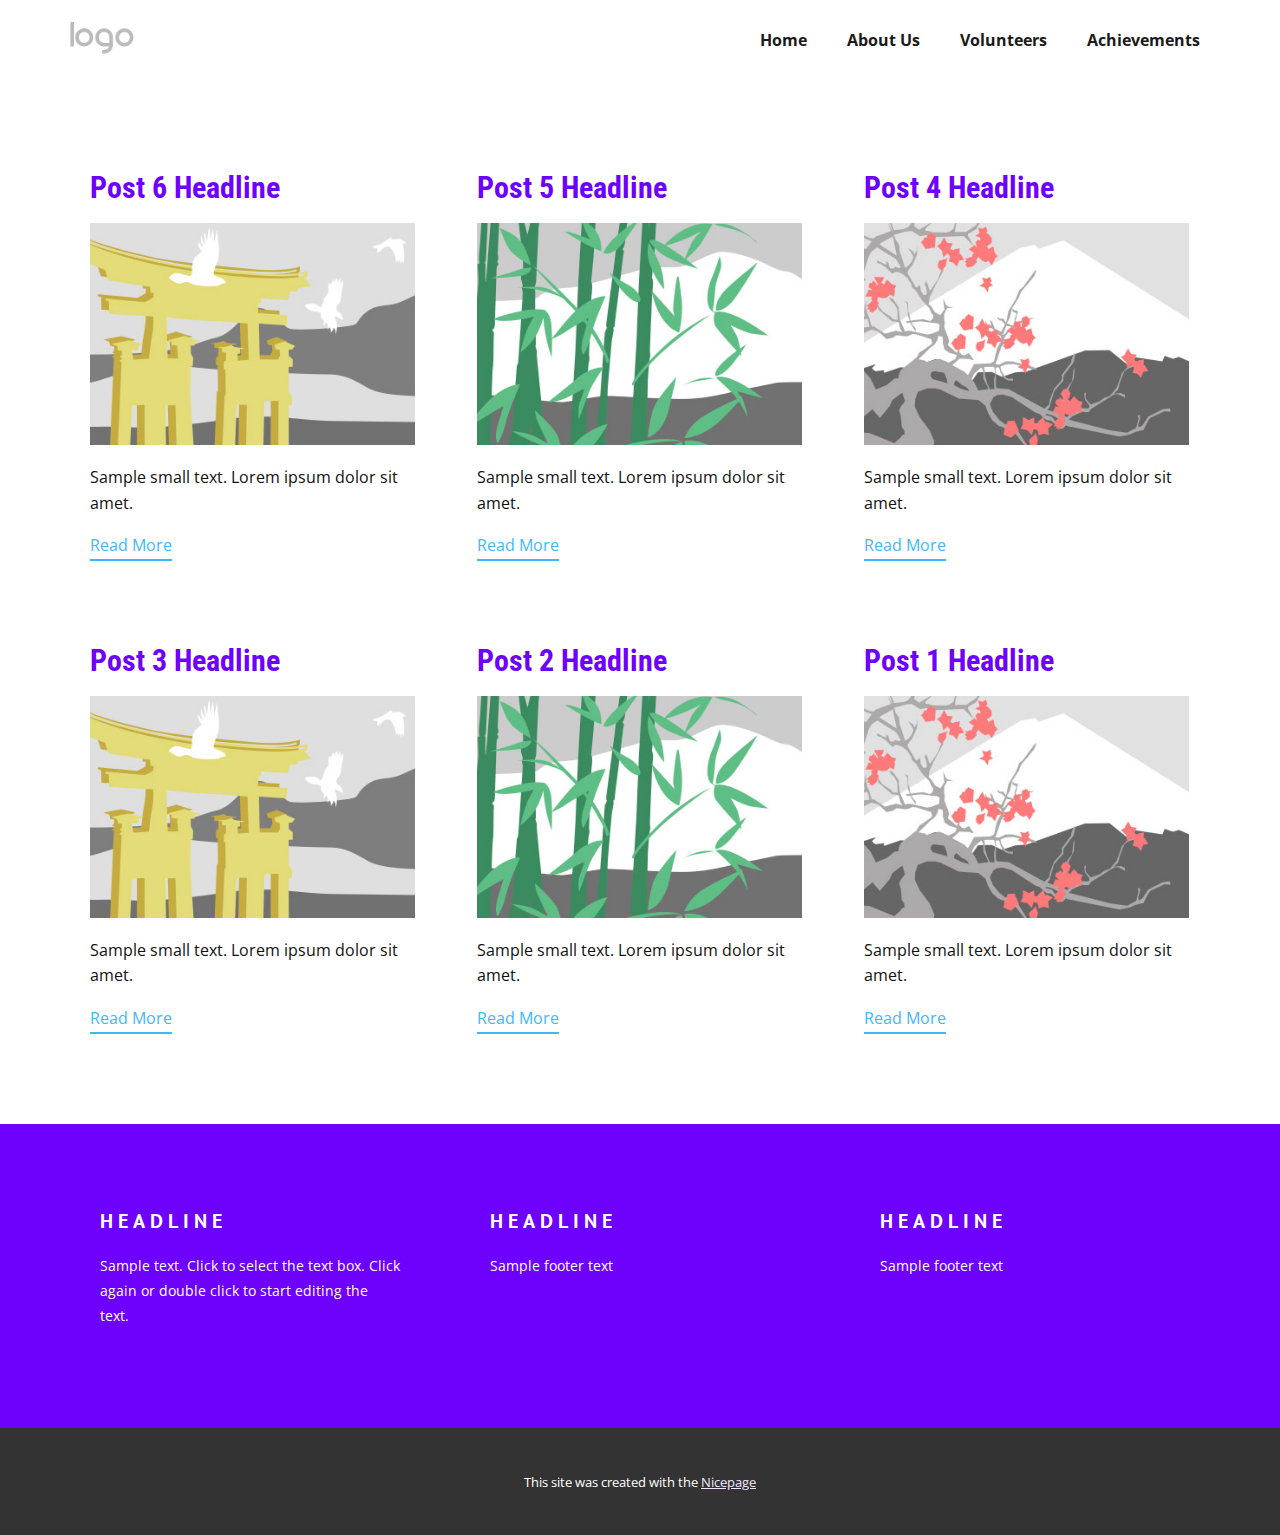
<file: blog/blog.html>
<!DOCTYPE html>
<html style="font-size: 16px;" lang="en"><head>
    <meta name="viewport" content="width=device-width, initial-scale=1.0">
    <meta charset="utf-8">
    <meta name="keywords" content="">
    <meta name="description" content="">
    <title>Blog</title>
    <link rel="stylesheet" href="../nicepage.css" media="screen">
<link rel="stylesheet" href="../Blog-Template.css" media="screen">
    <script class="u-script" type="text/javascript" src="../jquery-1.9.1.min.js" defer=""></script>
    <script class="u-script" type="text/javascript" src="../nicepage.js" defer=""></script>
    <meta name="generator" content="Nicepage 6.16.5, nicepage.com">
    <link id="u-theme-google-font" rel="stylesheet" href="https://fonts.googleapis.com/css?family=Roboto+Condensed:100,100i,200,200i,300,300i,400,400i,500,500i,600,600i,700,700i,800,800i,900,900i|Open+Sans:300,300i,400,400i,500,500i,600,600i,700,700i,800,800i">
    <link id="u-page-google-font" rel="stylesheet" href="https://fonts.googleapis.com/css?family=PT+Sans:400,400i,700,700i">
    
    
    
    <script type="application/ld+json">{
		"@context": "http://schema.org",
		"@type": "Organization",
		"name": "",
		"logo": "images/default-logo.png"
}</script>
    <meta name="theme-color" content="#3fb7fe">
  <meta data-intl-tel-input-cdn-path="intlTelInput/"></head>
  <body data-path-to-root="./" data-include-products="false" class="u-body u-xl-mode" data-lang="en"><header class="u-clearfix u-header u-header" id="sec-b4c8"><div class="u-clearfix u-sheet u-valign-middle u-sheet-1">
        <a href="#" class="u-image u-logo u-image-1" data-image-width="80" data-image-height="40">
          <img src="../images/default-logo.png" class="u-logo-image u-logo-image-1">
        </a>
        <nav class="u-menu u-menu-one-level u-offcanvas u-menu-1" data-responsive-from="MD">
          <div class="menu-collapse" style="font-size: 1rem; letter-spacing: 0px; font-weight: 700;" wfd-invisible="true">
            <a class="u-button-style u-custom-border u-custom-border-color u-custom-borders u-custom-left-right-menu-spacing u-custom-padding-bottom u-custom-text-active-color u-custom-text-color u-custom-top-bottom-menu-spacing u-nav-link u-text-active-palette-1-base u-text-hover-palette-2-base" href="#">
              <svg class="u-svg-link" viewBox="0 0 24 24"><use xlink:href="#menu-hamburger"></use></svg>
              <svg class="u-svg-content" version="1.1" id="menu-hamburger" viewBox="0 0 16 16" x="0px" y="0px" xmlns:xlink="http://www.w3.org/1999/xlink" xmlns="http://www.w3.org/2000/svg"><g><rect y="1" width="16" height="2"></rect><rect y="7" width="16" height="2"></rect><rect y="13" width="16" height="2"></rect>
</g></svg>
            </a>
          </div>
          <div class="u-custom-menu u-nav-container" wfd-invisible="true">
            <ul class="u-nav u-spacing-20 u-unstyled u-nav-1"><li class="u-nav-item"><a class="u-button-style u-nav-link u-text-active-palette-2-base u-text-grey-90 u-text-hover-palette-2-base" href="#" style="padding: 10px;">Home</a>
</li><li class="u-nav-item"><a class="u-button-style u-nav-link u-text-active-palette-2-base u-text-grey-90 u-text-hover-palette-2-base" href="#" style="padding: 10px;">About Us</a>
</li><li class="u-nav-item"><a class="u-button-style u-nav-link u-text-active-palette-2-base u-text-grey-90 u-text-hover-palette-2-base" href="#" style="padding: 10px;">Volunteers</a>
</li><li class="u-nav-item"><a class="u-button-style u-nav-link u-text-active-palette-2-base u-text-grey-90 u-text-hover-palette-2-base" href="#" style="padding: 10px;">Achievements</a>
</li></ul>
          </div>
          <div class="u-custom-menu u-nav-container-collapse" wfd-invisible="true">
            <div class="u-black u-container-style u-inner-container-layout u-opacity u-opacity-95 u-sidenav">
              <div class="u-inner-container-layout u-sidenav-overflow">
                <div class="u-menu-close"></div>
                <ul class="u-align-center u-nav u-popupmenu-items u-unstyled u-nav-2"><li class="u-nav-item"><a class="u-button-style u-nav-link" href="#">Home</a>
</li><li class="u-nav-item"><a class="u-button-style u-nav-link" href="#">About Us</a>
</li><li class="u-nav-item"><a class="u-button-style u-nav-link" href="#">Volunteers</a>
</li><li class="u-nav-item"><a class="u-button-style u-nav-link" href="#">Achievements</a>
</li></ul>
              </div>
            </div>
            <div class="u-black u-menu-overlay u-opacity u-opacity-70" wfd-invisible="true"></div>
          </div>
        </nav>
      </div></header>
    <section class="u-clearfix u-section-1" id="sec-0c6e">
      <div class="u-clearfix u-sheet u-valign-middle u-sheet-1"><!--blog--><!--blog_options_json--><!--{"type":"Recent","source":"","tags":"","count":""}--><!--/blog_options_json-->
        <div class="u-blog u-expanded-width u-repeater u-repeater-1"><!--blog_post-->
          <div class="u-blog-post u-container-style u-repeater-item u-white u-repeater-item-1">
            <div class="u-container-layout u-similar-container u-valign-top u-container-layout-1"><!--blog_post_header-->
              <h4 class="u-blog-control u-text u-text-1">
                <a class="u-post-header-link" href="../blog/post-5.html">Post 6 Headline</a>
              </h4><!--/blog_post_header--><!--blog_post_image-->
              <a class="u-post-header-link" href="../blog/post-5.html"><img alt="" class="u-blog-control u-expanded-width u-image u-image-default u-image-1" src="../images/8ad73f3c.jpeg"></a><!--/blog_post_image--><!--blog_post_content-->
              <div class="u-blog-control u-post-content u-text u-text-2 fr-view">Sample small text. Lorem ipsum dolor sit amet.</div><!--/blog_post_content--><!--blog_post_readmore-->
              <a href="../blog/post-5.html" class="u-blog-control u-border-2 u-border-palette-1-base u-btn u-btn-rectangle u-button-style u-none u-btn-1"><!--blog_post_readmore_content--><!--options_json--><!--{"content":"","defaultValue":"Read More"}--><!--/options_json-->Read More<!--/blog_post_readmore_content--></a><!--/blog_post_readmore-->
            </div>
          </div><div class="u-blog-post u-container-style u-repeater-item u-video-cover u-white">
            <div class="u-container-layout u-similar-container u-valign-top u-container-layout-2"><!--blog_post_header-->
              <h4 class="u-blog-control u-text u-text-3">
                <a class="u-post-header-link" href="../blog/post-4.html">Post 5 Headline</a>
              </h4><!--/blog_post_header--><!--blog_post_image-->
              <a class="u-post-header-link" href="../blog/post-4.html"><img alt="" class="u-blog-control u-expanded-width u-image u-image-default u-image-2" src="../images/68f64b9d.jpeg"></a><!--/blog_post_image--><!--blog_post_content-->
              <div class="u-blog-control u-post-content u-text u-text-4 fr-view">Sample small text. Lorem ipsum dolor sit amet.</div><!--/blog_post_content--><!--blog_post_readmore-->
              <a href="../blog/post-4.html" class="u-blog-control u-border-2 u-border-palette-1-base u-btn u-btn-rectangle u-button-style u-none u-btn-2"><!--blog_post_readmore_content--><!--options_json--><!--{"content":"","defaultValue":"Read More"}--><!--/options_json-->Read More<!--/blog_post_readmore_content--></a><!--/blog_post_readmore-->
            </div>
          </div><div class="u-blog-post u-container-style u-repeater-item u-video-cover u-white">
            <div class="u-container-layout u-similar-container u-valign-top u-container-layout-3"><!--blog_post_header-->
              <h4 class="u-blog-control u-text u-text-5">
                <a class="u-post-header-link" href="../blog/post-3.html">Post 4 Headline</a>
              </h4><!--/blog_post_header--><!--blog_post_image-->
              <a class="u-post-header-link" href="../blog/post-3.html"><img alt="" class="u-blog-control u-expanded-width u-image u-image-default u-image-3" src="../images/0fd3416c.jpeg"></a><!--/blog_post_image--><!--blog_post_content-->
              <div class="u-blog-control u-post-content u-text u-text-6 fr-view">Sample small text. Lorem ipsum dolor sit amet.</div><!--/blog_post_content--><!--blog_post_readmore-->
              <a href="../blog/post-3.html" class="u-blog-control u-border-2 u-border-palette-1-base u-btn u-btn-rectangle u-button-style u-none u-btn-3"><!--blog_post_readmore_content--><!--options_json--><!--{"content":"","defaultValue":"Read More"}--><!--/options_json-->Read More<!--/blog_post_readmore_content--></a><!--/blog_post_readmore-->
            </div>
          </div><div class="u-blog-post u-container-style u-repeater-item u-white u-repeater-item-1">
            <div class="u-container-layout u-similar-container u-valign-top u-container-layout-1"><!--blog_post_header-->
              <h4 class="u-blog-control u-text u-text-1">
                <a class="u-post-header-link" href="../blog/post-2.html">Post 3 Headline</a>
              </h4><!--/blog_post_header--><!--blog_post_image-->
              <a class="u-post-header-link" href="../blog/post-2.html"><img alt="" class="u-blog-control u-expanded-width u-image u-image-default u-image-1" src="../images/8ad73f3c.jpeg"></a><!--/blog_post_image--><!--blog_post_content-->
              <div class="u-blog-control u-post-content u-text u-text-2 fr-view">Sample small text. Lorem ipsum dolor sit amet.</div><!--/blog_post_content--><!--blog_post_readmore-->
              <a href="../blog/post-2.html" class="u-blog-control u-border-2 u-border-palette-1-base u-btn u-btn-rectangle u-button-style u-none u-btn-1"><!--blog_post_readmore_content--><!--options_json--><!--{"content":"","defaultValue":"Read More"}--><!--/options_json-->Read More<!--/blog_post_readmore_content--></a><!--/blog_post_readmore-->
            </div>
          </div><div class="u-blog-post u-container-style u-repeater-item u-video-cover u-white">
            <div class="u-container-layout u-similar-container u-valign-top u-container-layout-2"><!--blog_post_header-->
              <h4 class="u-blog-control u-text u-text-3">
                <a class="u-post-header-link" href="../blog/post-1.html">Post 2 Headline</a>
              </h4><!--/blog_post_header--><!--blog_post_image-->
              <a class="u-post-header-link" href="../blog/post-1.html"><img alt="" class="u-blog-control u-expanded-width u-image u-image-default u-image-2" src="../images/68f64b9d.jpeg"></a><!--/blog_post_image--><!--blog_post_content-->
              <div class="u-blog-control u-post-content u-text u-text-4 fr-view">Sample small text. Lorem ipsum dolor sit amet.</div><!--/blog_post_content--><!--blog_post_readmore-->
              <a href="../blog/post-1.html" class="u-blog-control u-border-2 u-border-palette-1-base u-btn u-btn-rectangle u-button-style u-none u-btn-2"><!--blog_post_readmore_content--><!--options_json--><!--{"content":"","defaultValue":"Read More"}--><!--/options_json-->Read More<!--/blog_post_readmore_content--></a><!--/blog_post_readmore-->
            </div>
          </div><div class="u-blog-post u-container-style u-repeater-item u-video-cover u-white">
            <div class="u-container-layout u-similar-container u-valign-top u-container-layout-3"><!--blog_post_header-->
              <h4 class="u-blog-control u-text u-text-5">
                <a class="u-post-header-link" href="../blog/post.html">Post 1 Headline</a>
              </h4><!--/blog_post_header--><!--blog_post_image-->
              <a class="u-post-header-link" href="../blog/post.html"><img alt="" class="u-blog-control u-expanded-width u-image u-image-default u-image-3" src="../images/0fd3416c.jpeg"></a><!--/blog_post_image--><!--blog_post_content-->
              <div class="u-blog-control u-post-content u-text u-text-6 fr-view">Sample small text. Lorem ipsum dolor sit amet.</div><!--/blog_post_content--><!--blog_post_readmore-->
              <a href="../blog/post.html" class="u-blog-control u-border-2 u-border-palette-1-base u-btn u-btn-rectangle u-button-style u-none u-btn-3"><!--blog_post_readmore_content--><!--options_json--><!--{"content":"","defaultValue":"Read More"}--><!--/options_json-->Read More<!--/blog_post_readmore_content--></a><!--/blog_post_readmore-->
            </div>
          </div><!--/blog_post--><!--blog_post-->
          <!--/blog_post--><!--blog_post-->
          <!--/blog_post-->
        </div><!--/blog-->
      </div>
    </section>
    
    
    
    <footer class="u-clearfix u-footer u-palette-3-base" id="sec-5124"><div class="u-clearfix u-sheet u-sheet-1">
        <div class="data-layout-selected u-clearfix u-expanded-width u-gutter-30 u-layout-wrap u-layout-wrap-1">
          <div class="u-gutter-0 u-layout">
            <div class="u-layout-row">
              <div class="u-align-left u-container-align-left u-container-style u-layout-cell u-left-cell u-size-20 u-size-30-md u-layout-cell-1">
                <div class="u-container-layout u-valign-top u-container-layout-1">
                  <h5 class="u-text u-text-1">Headline</h5>
                  <p class="u-small-text u-text u-text-variant u-text-2">Sample text. Click to select the text box. Click again or double click to start editing the text.</p>
                </div>
              </div>
              <div class="u-align-left u-container-align-left u-container-style u-layout-cell u-size-20 u-size-30-md u-layout-cell-2">
                <div class="u-container-layout u-valign-top u-container-layout-2">
                  <h5 class="u-text u-text-3">Headline</h5>
                  <p class="u-small-text u-text u-text-variant u-text-4">Sample footer text</p>
                </div>
              </div>
              <div class="u-align-left u-container-align-left u-container-style u-layout-cell u-right-cell u-size-20 u-size-30-md u-layout-cell-3">
                <div class="u-container-layout u-valign-top u-container-layout-3">
                  <h5 class="u-text u-text-5">Headline</h5>
                  <p class="u-small-text u-text u-text-variant u-text-6">Sample footer text</p>
                </div>
              </div>
            </div>
          </div>
        </div>
      </div></footer>
    <section class="u-backlink u-clearfix u-grey-80">
      <p class="u-text">
        <span>This site was created with the </span>
        <a class="u-link" href="https://nicepage.com/" target="_blank" rel="nofollow">
          <span>Nicepage</span>
        </a>
      </p>
    </section>
  
</body></html>
</file>
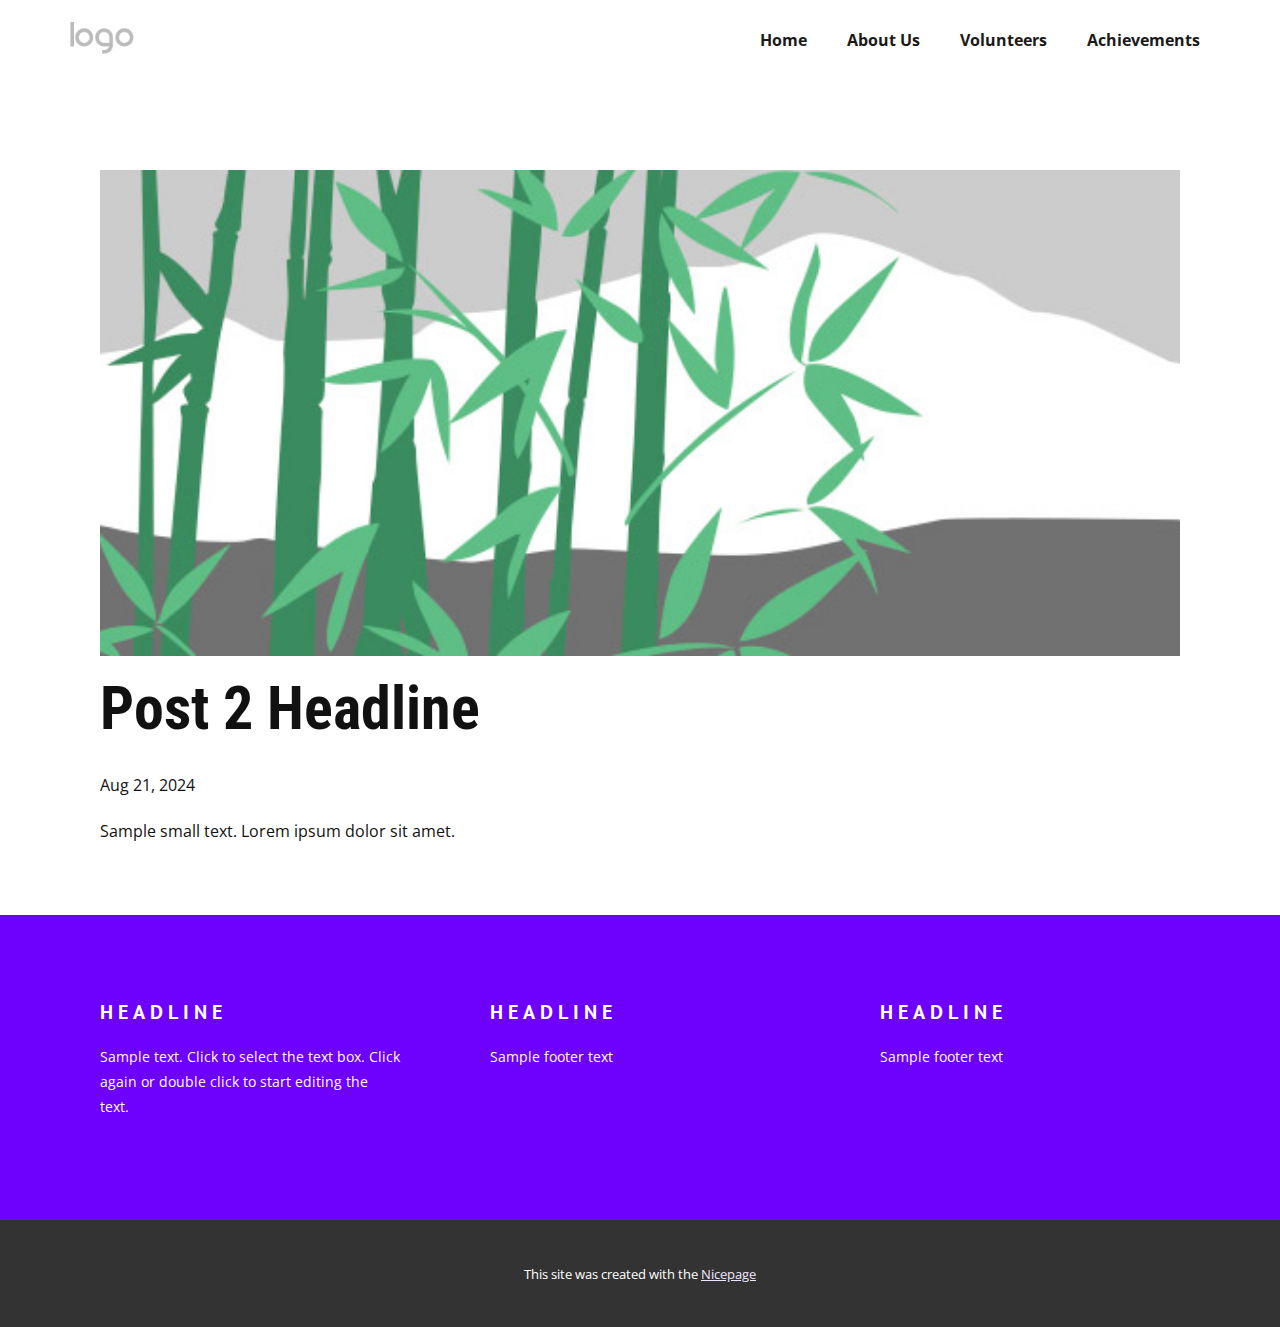
<file: blog/post-1.html>
<!DOCTYPE html>
<html style="font-size: 16px;" lang="en"><head>
    <meta name="viewport" content="width=device-width, initial-scale=1.0">
    <meta charset="utf-8">
    <meta name="keywords" content="Post 1 Headline">
    <meta name="description" content="">
    <title>Post 2 Headline</title>
    <link rel="stylesheet" href="../nicepage.css" media="screen">
<link rel="stylesheet" href="../Post-Template.css" media="screen">
    <script class="u-script" type="text/javascript" src="../jquery-1.9.1.min.js" defer=""></script>
    <script class="u-script" type="text/javascript" src="../nicepage.js" defer=""></script>
    <meta name="generator" content="Nicepage 6.16.5, nicepage.com">
    <link id="u-theme-google-font" rel="stylesheet" href="https://fonts.googleapis.com/css?family=Roboto+Condensed:100,100i,200,200i,300,300i,400,400i,500,500i,600,600i,700,700i,800,800i,900,900i|Open+Sans:300,300i,400,400i,500,500i,600,600i,700,700i,800,800i">
    <link id="u-page-google-font" rel="stylesheet" href="https://fonts.googleapis.com/css?family=PT+Sans:400,400i,700,700i">
    
    
    
    <script type="application/ld+json">{
		"@context": "http://schema.org",
		"@type": "Organization",
		"name": "",
		"logo": "images/default-logo.png"
}</script>
    <meta name="theme-color" content="#3fb7fe">
  <meta data-intl-tel-input-cdn-path="intlTelInput/"></head>
  <body data-path-to-root="./" data-include-products="false" class="u-body u-xl-mode" data-lang="en"><header class="u-clearfix u-header u-header" id="sec-b4c8"><div class="u-clearfix u-sheet u-valign-middle u-sheet-1">
        <a href="#" class="u-image u-logo u-image-1" data-image-width="80" data-image-height="40">
          <img src="../images/default-logo.png" class="u-logo-image u-logo-image-1">
        </a>
        <nav class="u-menu u-menu-one-level u-offcanvas u-menu-1" data-responsive-from="MD">
          <div class="menu-collapse" style="font-size: 1rem; letter-spacing: 0px; font-weight: 700;" wfd-invisible="true">
            <a class="u-button-style u-custom-border u-custom-border-color u-custom-borders u-custom-left-right-menu-spacing u-custom-padding-bottom u-custom-text-active-color u-custom-text-color u-custom-top-bottom-menu-spacing u-nav-link u-text-active-palette-1-base u-text-hover-palette-2-base" href="#">
              <svg class="u-svg-link" viewBox="0 0 24 24"><use xlink:href="#menu-hamburger"></use></svg>
              <svg class="u-svg-content" version="1.1" id="menu-hamburger" viewBox="0 0 16 16" x="0px" y="0px" xmlns:xlink="http://www.w3.org/1999/xlink" xmlns="http://www.w3.org/2000/svg"><g><rect y="1" width="16" height="2"></rect><rect y="7" width="16" height="2"></rect><rect y="13" width="16" height="2"></rect>
</g></svg>
            </a>
          </div>
          <div class="u-custom-menu u-nav-container" wfd-invisible="true">
            <ul class="u-nav u-spacing-20 u-unstyled u-nav-1"><li class="u-nav-item"><a class="u-button-style u-nav-link u-text-active-palette-2-base u-text-grey-90 u-text-hover-palette-2-base" href="#" style="padding: 10px;">Home</a>
</li><li class="u-nav-item"><a class="u-button-style u-nav-link u-text-active-palette-2-base u-text-grey-90 u-text-hover-palette-2-base" href="#" style="padding: 10px;">About Us</a>
</li><li class="u-nav-item"><a class="u-button-style u-nav-link u-text-active-palette-2-base u-text-grey-90 u-text-hover-palette-2-base" href="#" style="padding: 10px;">Volunteers</a>
</li><li class="u-nav-item"><a class="u-button-style u-nav-link u-text-active-palette-2-base u-text-grey-90 u-text-hover-palette-2-base" href="#" style="padding: 10px;">Achievements</a>
</li></ul>
          </div>
          <div class="u-custom-menu u-nav-container-collapse" wfd-invisible="true">
            <div class="u-black u-container-style u-inner-container-layout u-opacity u-opacity-95 u-sidenav">
              <div class="u-inner-container-layout u-sidenav-overflow">
                <div class="u-menu-close"></div>
                <ul class="u-align-center u-nav u-popupmenu-items u-unstyled u-nav-2"><li class="u-nav-item"><a class="u-button-style u-nav-link" href="#">Home</a>
</li><li class="u-nav-item"><a class="u-button-style u-nav-link" href="#">About Us</a>
</li><li class="u-nav-item"><a class="u-button-style u-nav-link" href="#">Volunteers</a>
</li><li class="u-nav-item"><a class="u-button-style u-nav-link" href="#">Achievements</a>
</li></ul>
              </div>
            </div>
            <div class="u-black u-menu-overlay u-opacity u-opacity-70" wfd-invisible="true"></div>
          </div>
        </nav>
      </div></header>
    <section class="u-align-center u-clearfix u-section-1" id="sec-87e2">
      <div class="u-clearfix u-sheet u-valign-middle-md u-valign-middle-sm u-valign-middle-xs u-sheet-1"><!--post_details--><!--post_details_options_json--><!--{"source":""}--><!--/post_details_options_json--><!--blog_post-->
        <div class="u-container-style u-expanded-width u-post-details u-post-details-1">
          <div class="u-container-layout u-valign-middle u-container-layout-1"><!--blog_post_image-->
            <img alt="" class="u-blog-control u-expanded-width u-image u-image-default u-image-1" src="../images/68f64b9d.jpeg"><!--/blog_post_image--><!--blog_post_header-->
            <h2 class="u-blog-control u-text u-text-1">Post 2 Headline</h2><!--/blog_post_header--><!--blog_post_metadata-->
            <div class="u-blog-control u-metadata u-metadata-1"><!--blog_post_metadata_date-->
              <span class="u-meta-date u-meta-icon">Aug 21, 2024</span><!--/blog_post_metadata_date--><!--blog_post_metadata_category-->
              <!--/blog_post_metadata_category--><!--blog_post_metadata_comments-->
              <!--/blog_post_metadata_comments-->
            </div><!--/blog_post_metadata--><!--blog_post_content-->
            <div class="u-align-justify u-blog-control u-post-content u-text u-text-2 fr-view">
  Sample small text. Lorem ipsum dolor sit amet.
  </div><!--/blog_post_content-->
          </div>
        </div><!--/blog_post--><!--/post_details-->
      </div>
    </section>
    
    
    
    <footer class="u-clearfix u-footer u-palette-3-base" id="sec-5124"><div class="u-clearfix u-sheet u-sheet-1">
        <div class="data-layout-selected u-clearfix u-expanded-width u-gutter-30 u-layout-wrap u-layout-wrap-1">
          <div class="u-gutter-0 u-layout">
            <div class="u-layout-row">
              <div class="u-align-left u-container-align-left u-container-style u-layout-cell u-left-cell u-size-20 u-size-30-md u-layout-cell-1">
                <div class="u-container-layout u-valign-top u-container-layout-1">
                  <h5 class="u-text u-text-1">Headline</h5>
                  <p class="u-small-text u-text u-text-variant u-text-2">Sample text. Click to select the text box. Click again or double click to start editing the text.</p>
                </div>
              </div>
              <div class="u-align-left u-container-align-left u-container-style u-layout-cell u-size-20 u-size-30-md u-layout-cell-2">
                <div class="u-container-layout u-valign-top u-container-layout-2">
                  <h5 class="u-text u-text-3">Headline</h5>
                  <p class="u-small-text u-text u-text-variant u-text-4">Sample footer text</p>
                </div>
              </div>
              <div class="u-align-left u-container-align-left u-container-style u-layout-cell u-right-cell u-size-20 u-size-30-md u-layout-cell-3">
                <div class="u-container-layout u-valign-top u-container-layout-3">
                  <h5 class="u-text u-text-5">Headline</h5>
                  <p class="u-small-text u-text u-text-variant u-text-6">Sample footer text</p>
                </div>
              </div>
            </div>
          </div>
        </div>
      </div></footer>
    <section class="u-backlink u-clearfix u-grey-80">
      <p class="u-text">
        <span>This site was created with the </span>
        <a class="u-link" href="https://nicepage.com/" target="_blank" rel="nofollow">
          <span>Nicepage</span>
        </a>
      </p>
    </section>
  
</body></html>
</file>
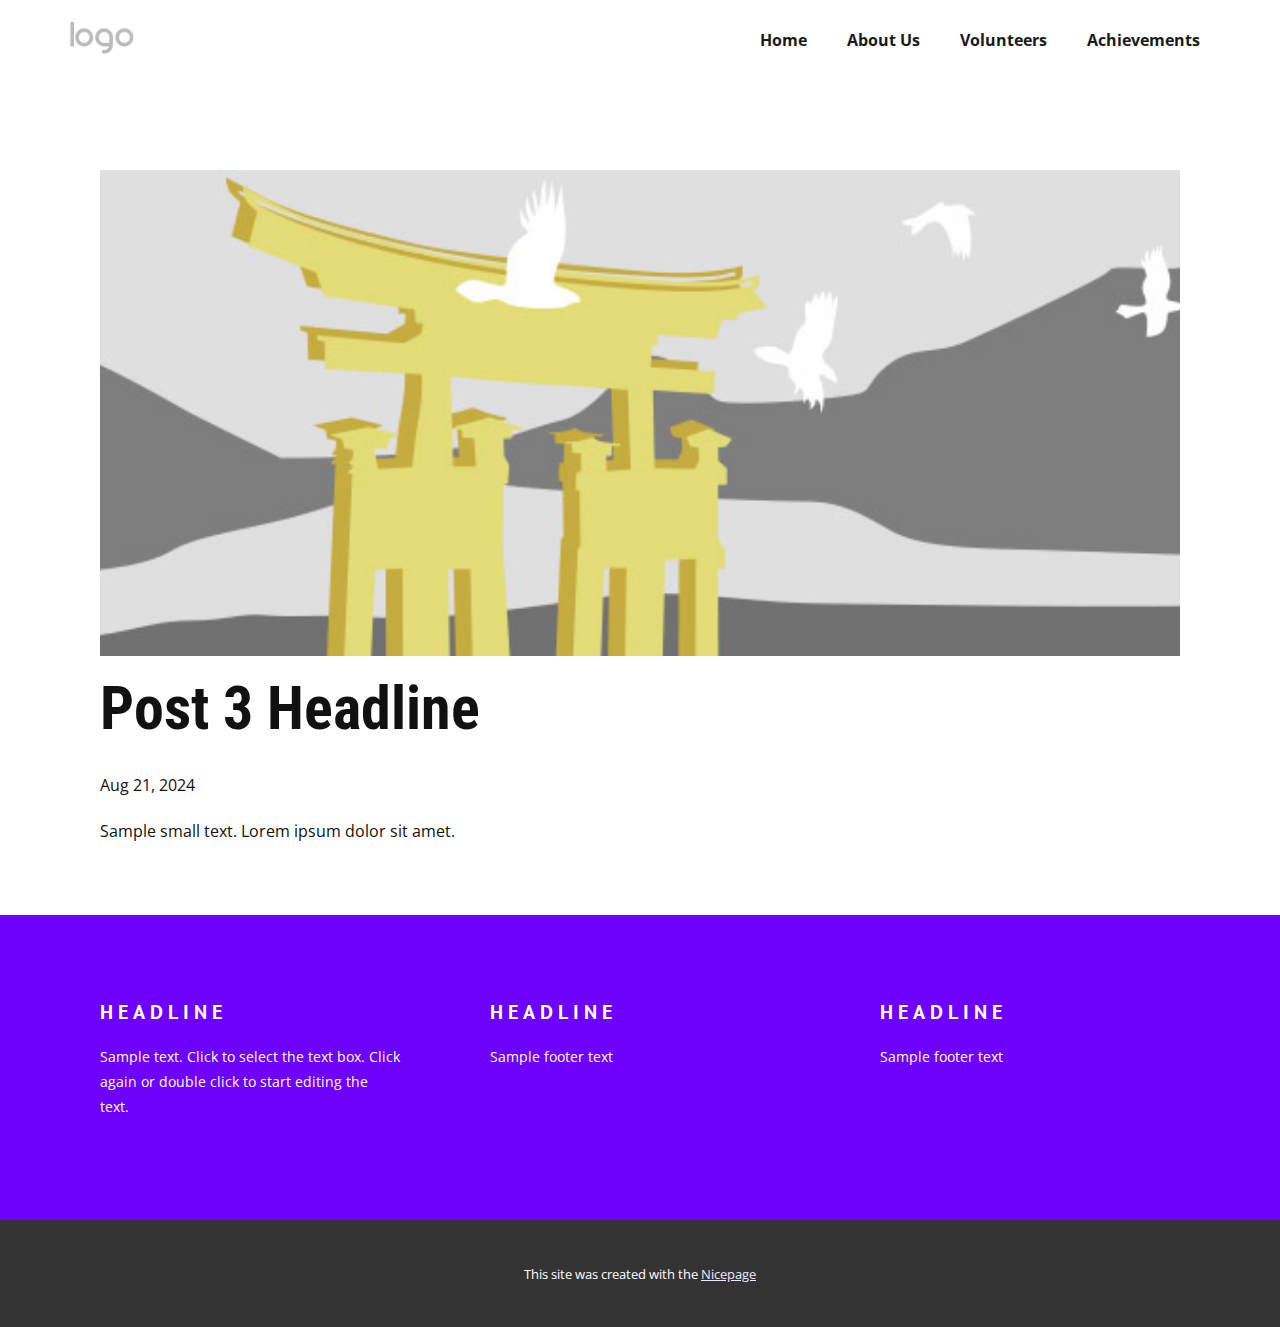
<file: blog/post-2.html>
<!DOCTYPE html>
<html style="font-size: 16px;" lang="en"><head>
    <meta name="viewport" content="width=device-width, initial-scale=1.0">
    <meta charset="utf-8">
    <meta name="keywords" content="Post 1 Headline">
    <meta name="description" content="">
    <title>Post 3 Headline</title>
    <link rel="stylesheet" href="../nicepage.css" media="screen">
<link rel="stylesheet" href="../Post-Template.css" media="screen">
    <script class="u-script" type="text/javascript" src="../jquery-1.9.1.min.js" defer=""></script>
    <script class="u-script" type="text/javascript" src="../nicepage.js" defer=""></script>
    <meta name="generator" content="Nicepage 6.16.5, nicepage.com">
    <link id="u-theme-google-font" rel="stylesheet" href="https://fonts.googleapis.com/css?family=Roboto+Condensed:100,100i,200,200i,300,300i,400,400i,500,500i,600,600i,700,700i,800,800i,900,900i|Open+Sans:300,300i,400,400i,500,500i,600,600i,700,700i,800,800i">
    <link id="u-page-google-font" rel="stylesheet" href="https://fonts.googleapis.com/css?family=PT+Sans:400,400i,700,700i">
    
    
    
    <script type="application/ld+json">{
		"@context": "http://schema.org",
		"@type": "Organization",
		"name": "",
		"logo": "images/default-logo.png"
}</script>
    <meta name="theme-color" content="#3fb7fe">
  <meta data-intl-tel-input-cdn-path="intlTelInput/"></head>
  <body data-path-to-root="./" data-include-products="false" class="u-body u-xl-mode" data-lang="en"><header class="u-clearfix u-header u-header" id="sec-b4c8"><div class="u-clearfix u-sheet u-valign-middle u-sheet-1">
        <a href="#" class="u-image u-logo u-image-1" data-image-width="80" data-image-height="40">
          <img src="../images/default-logo.png" class="u-logo-image u-logo-image-1">
        </a>
        <nav class="u-menu u-menu-one-level u-offcanvas u-menu-1" data-responsive-from="MD">
          <div class="menu-collapse" style="font-size: 1rem; letter-spacing: 0px; font-weight: 700;" wfd-invisible="true">
            <a class="u-button-style u-custom-border u-custom-border-color u-custom-borders u-custom-left-right-menu-spacing u-custom-padding-bottom u-custom-text-active-color u-custom-text-color u-custom-top-bottom-menu-spacing u-nav-link u-text-active-palette-1-base u-text-hover-palette-2-base" href="#">
              <svg class="u-svg-link" viewBox="0 0 24 24"><use xlink:href="#menu-hamburger"></use></svg>
              <svg class="u-svg-content" version="1.1" id="menu-hamburger" viewBox="0 0 16 16" x="0px" y="0px" xmlns:xlink="http://www.w3.org/1999/xlink" xmlns="http://www.w3.org/2000/svg"><g><rect y="1" width="16" height="2"></rect><rect y="7" width="16" height="2"></rect><rect y="13" width="16" height="2"></rect>
</g></svg>
            </a>
          </div>
          <div class="u-custom-menu u-nav-container" wfd-invisible="true">
            <ul class="u-nav u-spacing-20 u-unstyled u-nav-1"><li class="u-nav-item"><a class="u-button-style u-nav-link u-text-active-palette-2-base u-text-grey-90 u-text-hover-palette-2-base" href="#" style="padding: 10px;">Home</a>
</li><li class="u-nav-item"><a class="u-button-style u-nav-link u-text-active-palette-2-base u-text-grey-90 u-text-hover-palette-2-base" href="#" style="padding: 10px;">About Us</a>
</li><li class="u-nav-item"><a class="u-button-style u-nav-link u-text-active-palette-2-base u-text-grey-90 u-text-hover-palette-2-base" href="#" style="padding: 10px;">Volunteers</a>
</li><li class="u-nav-item"><a class="u-button-style u-nav-link u-text-active-palette-2-base u-text-grey-90 u-text-hover-palette-2-base" href="#" style="padding: 10px;">Achievements</a>
</li></ul>
          </div>
          <div class="u-custom-menu u-nav-container-collapse" wfd-invisible="true">
            <div class="u-black u-container-style u-inner-container-layout u-opacity u-opacity-95 u-sidenav">
              <div class="u-inner-container-layout u-sidenav-overflow">
                <div class="u-menu-close"></div>
                <ul class="u-align-center u-nav u-popupmenu-items u-unstyled u-nav-2"><li class="u-nav-item"><a class="u-button-style u-nav-link" href="#">Home</a>
</li><li class="u-nav-item"><a class="u-button-style u-nav-link" href="#">About Us</a>
</li><li class="u-nav-item"><a class="u-button-style u-nav-link" href="#">Volunteers</a>
</li><li class="u-nav-item"><a class="u-button-style u-nav-link" href="#">Achievements</a>
</li></ul>
              </div>
            </div>
            <div class="u-black u-menu-overlay u-opacity u-opacity-70" wfd-invisible="true"></div>
          </div>
        </nav>
      </div></header>
    <section class="u-align-center u-clearfix u-section-1" id="sec-87e2">
      <div class="u-clearfix u-sheet u-valign-middle-md u-valign-middle-sm u-valign-middle-xs u-sheet-1"><!--post_details--><!--post_details_options_json--><!--{"source":""}--><!--/post_details_options_json--><!--blog_post-->
        <div class="u-container-style u-expanded-width u-post-details u-post-details-1">
          <div class="u-container-layout u-valign-middle u-container-layout-1"><!--blog_post_image-->
            <img alt="" class="u-blog-control u-expanded-width u-image u-image-default u-image-1" src="../images/8ad73f3c.jpeg"><!--/blog_post_image--><!--blog_post_header-->
            <h2 class="u-blog-control u-text u-text-1">Post 3 Headline</h2><!--/blog_post_header--><!--blog_post_metadata-->
            <div class="u-blog-control u-metadata u-metadata-1"><!--blog_post_metadata_date-->
              <span class="u-meta-date u-meta-icon">Aug 21, 2024</span><!--/blog_post_metadata_date--><!--blog_post_metadata_category-->
              <!--/blog_post_metadata_category--><!--blog_post_metadata_comments-->
              <!--/blog_post_metadata_comments-->
            </div><!--/blog_post_metadata--><!--blog_post_content-->
            <div class="u-align-justify u-blog-control u-post-content u-text u-text-2 fr-view">
  Sample small text. Lorem ipsum dolor sit amet.
  </div><!--/blog_post_content-->
          </div>
        </div><!--/blog_post--><!--/post_details-->
      </div>
    </section>
    
    
    
    <footer class="u-clearfix u-footer u-palette-3-base" id="sec-5124"><div class="u-clearfix u-sheet u-sheet-1">
        <div class="data-layout-selected u-clearfix u-expanded-width u-gutter-30 u-layout-wrap u-layout-wrap-1">
          <div class="u-gutter-0 u-layout">
            <div class="u-layout-row">
              <div class="u-align-left u-container-align-left u-container-style u-layout-cell u-left-cell u-size-20 u-size-30-md u-layout-cell-1">
                <div class="u-container-layout u-valign-top u-container-layout-1">
                  <h5 class="u-text u-text-1">Headline</h5>
                  <p class="u-small-text u-text u-text-variant u-text-2">Sample text. Click to select the text box. Click again or double click to start editing the text.</p>
                </div>
              </div>
              <div class="u-align-left u-container-align-left u-container-style u-layout-cell u-size-20 u-size-30-md u-layout-cell-2">
                <div class="u-container-layout u-valign-top u-container-layout-2">
                  <h5 class="u-text u-text-3">Headline</h5>
                  <p class="u-small-text u-text u-text-variant u-text-4">Sample footer text</p>
                </div>
              </div>
              <div class="u-align-left u-container-align-left u-container-style u-layout-cell u-right-cell u-size-20 u-size-30-md u-layout-cell-3">
                <div class="u-container-layout u-valign-top u-container-layout-3">
                  <h5 class="u-text u-text-5">Headline</h5>
                  <p class="u-small-text u-text u-text-variant u-text-6">Sample footer text</p>
                </div>
              </div>
            </div>
          </div>
        </div>
      </div></footer>
    <section class="u-backlink u-clearfix u-grey-80">
      <p class="u-text">
        <span>This site was created with the </span>
        <a class="u-link" href="https://nicepage.com/" target="_blank" rel="nofollow">
          <span>Nicepage</span>
        </a>
      </p>
    </section>
  
</body></html>
</file>
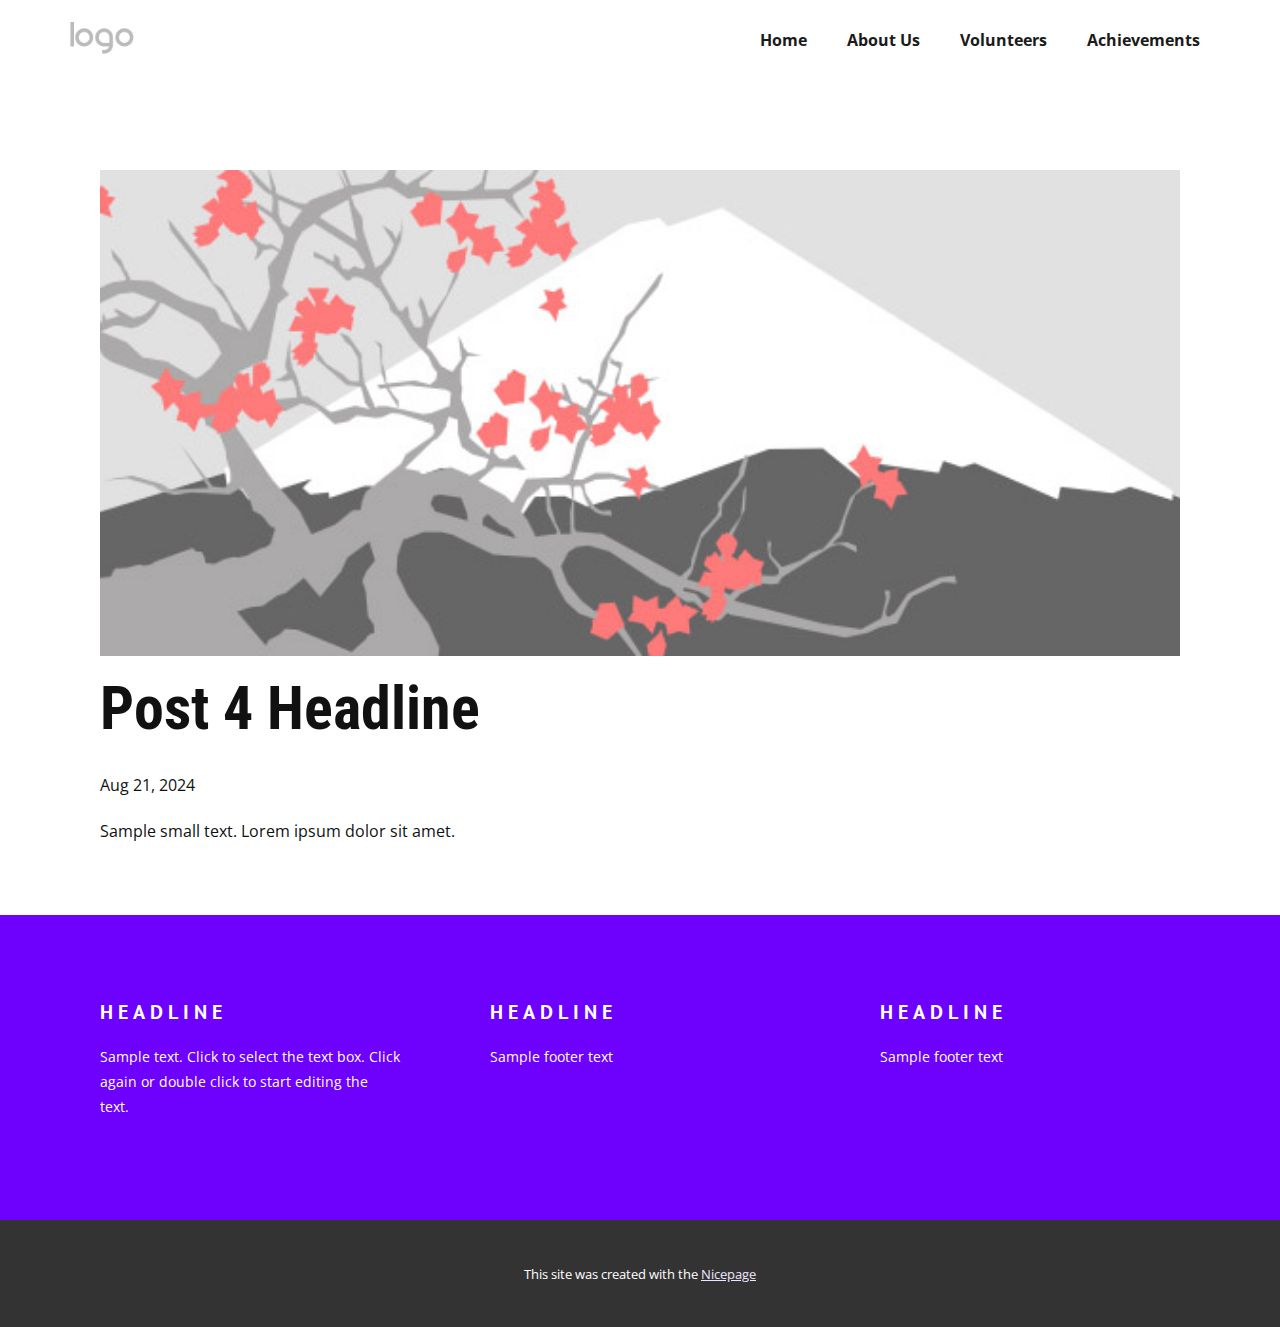
<file: blog/post-3.html>
<!DOCTYPE html>
<html style="font-size: 16px;" lang="en"><head>
    <meta name="viewport" content="width=device-width, initial-scale=1.0">
    <meta charset="utf-8">
    <meta name="keywords" content="Post 1 Headline">
    <meta name="description" content="">
    <title>Post 4 Headline</title>
    <link rel="stylesheet" href="../nicepage.css" media="screen">
<link rel="stylesheet" href="../Post-Template.css" media="screen">
    <script class="u-script" type="text/javascript" src="../jquery-1.9.1.min.js" defer=""></script>
    <script class="u-script" type="text/javascript" src="../nicepage.js" defer=""></script>
    <meta name="generator" content="Nicepage 6.16.5, nicepage.com">
    <link id="u-theme-google-font" rel="stylesheet" href="https://fonts.googleapis.com/css?family=Roboto+Condensed:100,100i,200,200i,300,300i,400,400i,500,500i,600,600i,700,700i,800,800i,900,900i|Open+Sans:300,300i,400,400i,500,500i,600,600i,700,700i,800,800i">
    <link id="u-page-google-font" rel="stylesheet" href="https://fonts.googleapis.com/css?family=PT+Sans:400,400i,700,700i">
    
    
    
    <script type="application/ld+json">{
		"@context": "http://schema.org",
		"@type": "Organization",
		"name": "",
		"logo": "images/default-logo.png"
}</script>
    <meta name="theme-color" content="#3fb7fe">
  <meta data-intl-tel-input-cdn-path="intlTelInput/"></head>
  <body data-path-to-root="./" data-include-products="false" class="u-body u-xl-mode" data-lang="en"><header class="u-clearfix u-header u-header" id="sec-b4c8"><div class="u-clearfix u-sheet u-valign-middle u-sheet-1">
        <a href="#" class="u-image u-logo u-image-1" data-image-width="80" data-image-height="40">
          <img src="../images/default-logo.png" class="u-logo-image u-logo-image-1">
        </a>
        <nav class="u-menu u-menu-one-level u-offcanvas u-menu-1" data-responsive-from="MD">
          <div class="menu-collapse" style="font-size: 1rem; letter-spacing: 0px; font-weight: 700;" wfd-invisible="true">
            <a class="u-button-style u-custom-border u-custom-border-color u-custom-borders u-custom-left-right-menu-spacing u-custom-padding-bottom u-custom-text-active-color u-custom-text-color u-custom-top-bottom-menu-spacing u-nav-link u-text-active-palette-1-base u-text-hover-palette-2-base" href="#">
              <svg class="u-svg-link" viewBox="0 0 24 24"><use xlink:href="#menu-hamburger"></use></svg>
              <svg class="u-svg-content" version="1.1" id="menu-hamburger" viewBox="0 0 16 16" x="0px" y="0px" xmlns:xlink="http://www.w3.org/1999/xlink" xmlns="http://www.w3.org/2000/svg"><g><rect y="1" width="16" height="2"></rect><rect y="7" width="16" height="2"></rect><rect y="13" width="16" height="2"></rect>
</g></svg>
            </a>
          </div>
          <div class="u-custom-menu u-nav-container" wfd-invisible="true">
            <ul class="u-nav u-spacing-20 u-unstyled u-nav-1"><li class="u-nav-item"><a class="u-button-style u-nav-link u-text-active-palette-2-base u-text-grey-90 u-text-hover-palette-2-base" href="#" style="padding: 10px;">Home</a>
</li><li class="u-nav-item"><a class="u-button-style u-nav-link u-text-active-palette-2-base u-text-grey-90 u-text-hover-palette-2-base" href="#" style="padding: 10px;">About Us</a>
</li><li class="u-nav-item"><a class="u-button-style u-nav-link u-text-active-palette-2-base u-text-grey-90 u-text-hover-palette-2-base" href="#" style="padding: 10px;">Volunteers</a>
</li><li class="u-nav-item"><a class="u-button-style u-nav-link u-text-active-palette-2-base u-text-grey-90 u-text-hover-palette-2-base" href="#" style="padding: 10px;">Achievements</a>
</li></ul>
          </div>
          <div class="u-custom-menu u-nav-container-collapse" wfd-invisible="true">
            <div class="u-black u-container-style u-inner-container-layout u-opacity u-opacity-95 u-sidenav">
              <div class="u-inner-container-layout u-sidenav-overflow">
                <div class="u-menu-close"></div>
                <ul class="u-align-center u-nav u-popupmenu-items u-unstyled u-nav-2"><li class="u-nav-item"><a class="u-button-style u-nav-link" href="#">Home</a>
</li><li class="u-nav-item"><a class="u-button-style u-nav-link" href="#">About Us</a>
</li><li class="u-nav-item"><a class="u-button-style u-nav-link" href="#">Volunteers</a>
</li><li class="u-nav-item"><a class="u-button-style u-nav-link" href="#">Achievements</a>
</li></ul>
              </div>
            </div>
            <div class="u-black u-menu-overlay u-opacity u-opacity-70" wfd-invisible="true"></div>
          </div>
        </nav>
      </div></header>
    <section class="u-align-center u-clearfix u-section-1" id="sec-87e2">
      <div class="u-clearfix u-sheet u-valign-middle-md u-valign-middle-sm u-valign-middle-xs u-sheet-1"><!--post_details--><!--post_details_options_json--><!--{"source":""}--><!--/post_details_options_json--><!--blog_post-->
        <div class="u-container-style u-expanded-width u-post-details u-post-details-1">
          <div class="u-container-layout u-valign-middle u-container-layout-1"><!--blog_post_image-->
            <img alt="" class="u-blog-control u-expanded-width u-image u-image-default u-image-1" src="../images/0fd3416c.jpeg"><!--/blog_post_image--><!--blog_post_header-->
            <h2 class="u-blog-control u-text u-text-1">Post 4 Headline</h2><!--/blog_post_header--><!--blog_post_metadata-->
            <div class="u-blog-control u-metadata u-metadata-1"><!--blog_post_metadata_date-->
              <span class="u-meta-date u-meta-icon">Aug 21, 2024</span><!--/blog_post_metadata_date--><!--blog_post_metadata_category-->
              <!--/blog_post_metadata_category--><!--blog_post_metadata_comments-->
              <!--/blog_post_metadata_comments-->
            </div><!--/blog_post_metadata--><!--blog_post_content-->
            <div class="u-align-justify u-blog-control u-post-content u-text u-text-2 fr-view">
  Sample small text. Lorem ipsum dolor sit amet.
  </div><!--/blog_post_content-->
          </div>
        </div><!--/blog_post--><!--/post_details-->
      </div>
    </section>
    
    
    
    <footer class="u-clearfix u-footer u-palette-3-base" id="sec-5124"><div class="u-clearfix u-sheet u-sheet-1">
        <div class="data-layout-selected u-clearfix u-expanded-width u-gutter-30 u-layout-wrap u-layout-wrap-1">
          <div class="u-gutter-0 u-layout">
            <div class="u-layout-row">
              <div class="u-align-left u-container-align-left u-container-style u-layout-cell u-left-cell u-size-20 u-size-30-md u-layout-cell-1">
                <div class="u-container-layout u-valign-top u-container-layout-1">
                  <h5 class="u-text u-text-1">Headline</h5>
                  <p class="u-small-text u-text u-text-variant u-text-2">Sample text. Click to select the text box. Click again or double click to start editing the text.</p>
                </div>
              </div>
              <div class="u-align-left u-container-align-left u-container-style u-layout-cell u-size-20 u-size-30-md u-layout-cell-2">
                <div class="u-container-layout u-valign-top u-container-layout-2">
                  <h5 class="u-text u-text-3">Headline</h5>
                  <p class="u-small-text u-text u-text-variant u-text-4">Sample footer text</p>
                </div>
              </div>
              <div class="u-align-left u-container-align-left u-container-style u-layout-cell u-right-cell u-size-20 u-size-30-md u-layout-cell-3">
                <div class="u-container-layout u-valign-top u-container-layout-3">
                  <h5 class="u-text u-text-5">Headline</h5>
                  <p class="u-small-text u-text u-text-variant u-text-6">Sample footer text</p>
                </div>
              </div>
            </div>
          </div>
        </div>
      </div></footer>
    <section class="u-backlink u-clearfix u-grey-80">
      <p class="u-text">
        <span>This site was created with the </span>
        <a class="u-link" href="https://nicepage.com/" target="_blank" rel="nofollow">
          <span>Nicepage</span>
        </a>
      </p>
    </section>
  
</body></html>
</file>
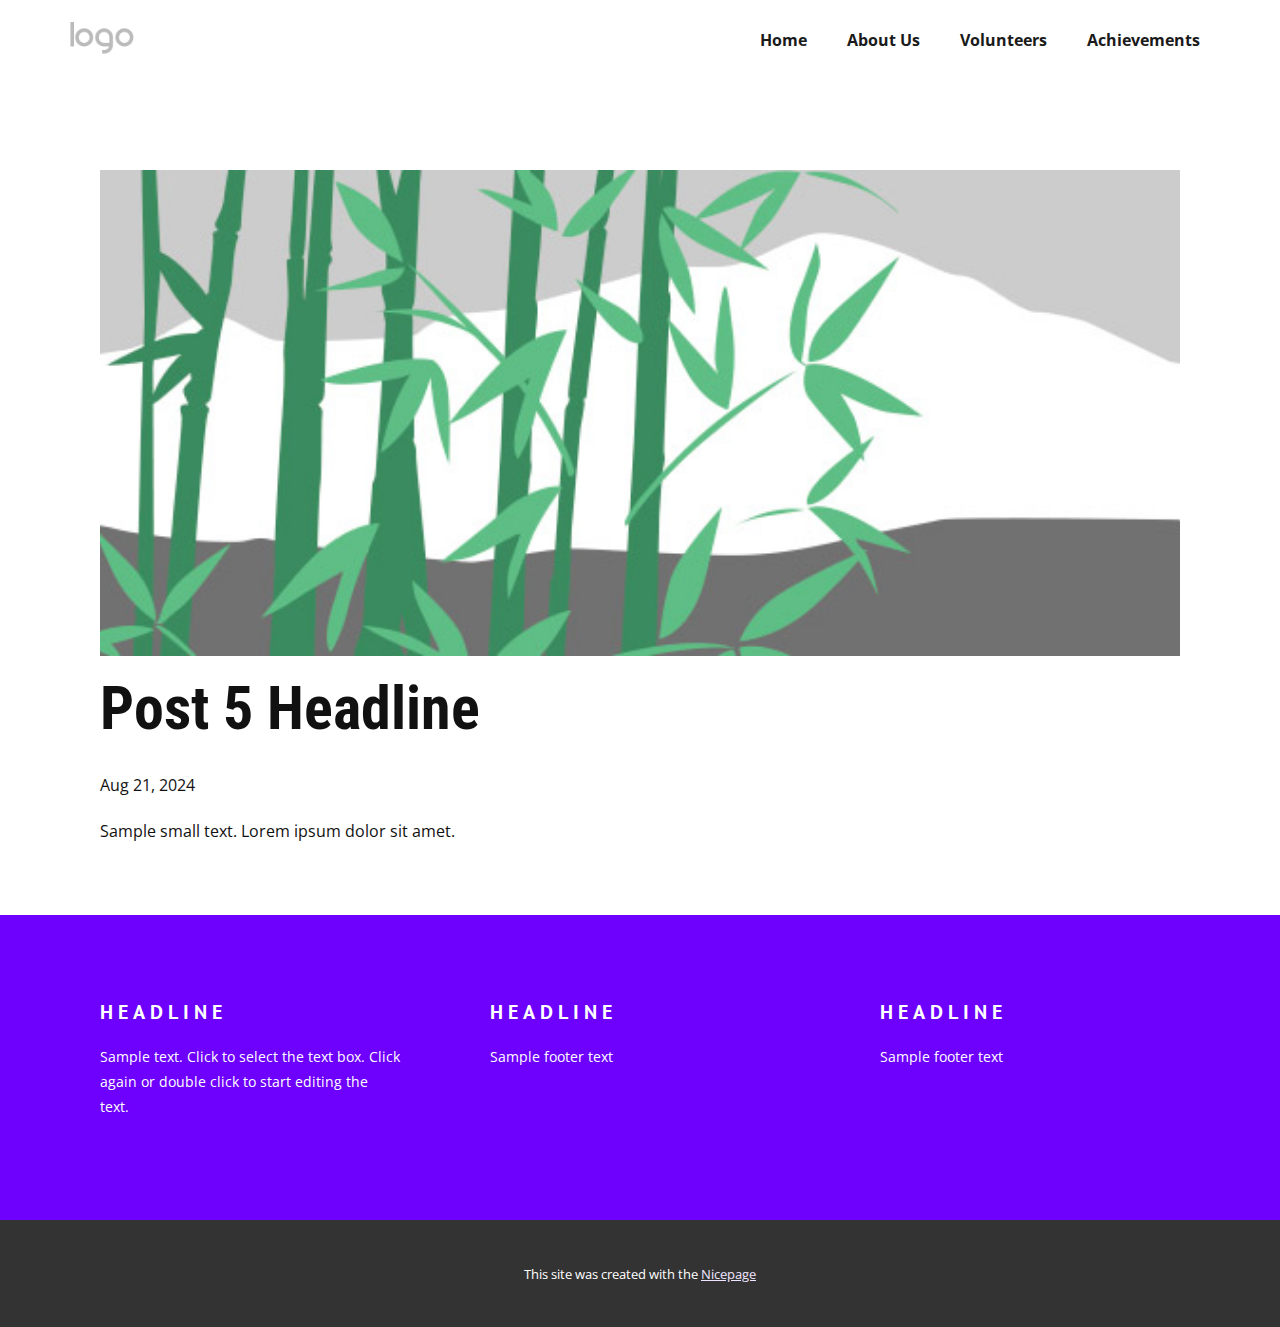
<file: blog/post-4.html>
<!DOCTYPE html>
<html style="font-size: 16px;" lang="en"><head>
    <meta name="viewport" content="width=device-width, initial-scale=1.0">
    <meta charset="utf-8">
    <meta name="keywords" content="Post 1 Headline">
    <meta name="description" content="">
    <title>Post 5 Headline</title>
    <link rel="stylesheet" href="../nicepage.css" media="screen">
<link rel="stylesheet" href="../Post-Template.css" media="screen">
    <script class="u-script" type="text/javascript" src="../jquery-1.9.1.min.js" defer=""></script>
    <script class="u-script" type="text/javascript" src="../nicepage.js" defer=""></script>
    <meta name="generator" content="Nicepage 6.16.5, nicepage.com">
    <link id="u-theme-google-font" rel="stylesheet" href="https://fonts.googleapis.com/css?family=Roboto+Condensed:100,100i,200,200i,300,300i,400,400i,500,500i,600,600i,700,700i,800,800i,900,900i|Open+Sans:300,300i,400,400i,500,500i,600,600i,700,700i,800,800i">
    <link id="u-page-google-font" rel="stylesheet" href="https://fonts.googleapis.com/css?family=PT+Sans:400,400i,700,700i">
    
    
    
    <script type="application/ld+json">{
		"@context": "http://schema.org",
		"@type": "Organization",
		"name": "",
		"logo": "images/default-logo.png"
}</script>
    <meta name="theme-color" content="#3fb7fe">
  <meta data-intl-tel-input-cdn-path="intlTelInput/"></head>
  <body data-path-to-root="./" data-include-products="false" class="u-body u-xl-mode" data-lang="en"><header class="u-clearfix u-header u-header" id="sec-b4c8"><div class="u-clearfix u-sheet u-valign-middle u-sheet-1">
        <a href="#" class="u-image u-logo u-image-1" data-image-width="80" data-image-height="40">
          <img src="../images/default-logo.png" class="u-logo-image u-logo-image-1">
        </a>
        <nav class="u-menu u-menu-one-level u-offcanvas u-menu-1" data-responsive-from="MD">
          <div class="menu-collapse" style="font-size: 1rem; letter-spacing: 0px; font-weight: 700;" wfd-invisible="true">
            <a class="u-button-style u-custom-border u-custom-border-color u-custom-borders u-custom-left-right-menu-spacing u-custom-padding-bottom u-custom-text-active-color u-custom-text-color u-custom-top-bottom-menu-spacing u-nav-link u-text-active-palette-1-base u-text-hover-palette-2-base" href="#">
              <svg class="u-svg-link" viewBox="0 0 24 24"><use xlink:href="#menu-hamburger"></use></svg>
              <svg class="u-svg-content" version="1.1" id="menu-hamburger" viewBox="0 0 16 16" x="0px" y="0px" xmlns:xlink="http://www.w3.org/1999/xlink" xmlns="http://www.w3.org/2000/svg"><g><rect y="1" width="16" height="2"></rect><rect y="7" width="16" height="2"></rect><rect y="13" width="16" height="2"></rect>
</g></svg>
            </a>
          </div>
          <div class="u-custom-menu u-nav-container" wfd-invisible="true">
            <ul class="u-nav u-spacing-20 u-unstyled u-nav-1"><li class="u-nav-item"><a class="u-button-style u-nav-link u-text-active-palette-2-base u-text-grey-90 u-text-hover-palette-2-base" href="#" style="padding: 10px;">Home</a>
</li><li class="u-nav-item"><a class="u-button-style u-nav-link u-text-active-palette-2-base u-text-grey-90 u-text-hover-palette-2-base" href="#" style="padding: 10px;">About Us</a>
</li><li class="u-nav-item"><a class="u-button-style u-nav-link u-text-active-palette-2-base u-text-grey-90 u-text-hover-palette-2-base" href="#" style="padding: 10px;">Volunteers</a>
</li><li class="u-nav-item"><a class="u-button-style u-nav-link u-text-active-palette-2-base u-text-grey-90 u-text-hover-palette-2-base" href="#" style="padding: 10px;">Achievements</a>
</li></ul>
          </div>
          <div class="u-custom-menu u-nav-container-collapse" wfd-invisible="true">
            <div class="u-black u-container-style u-inner-container-layout u-opacity u-opacity-95 u-sidenav">
              <div class="u-inner-container-layout u-sidenav-overflow">
                <div class="u-menu-close"></div>
                <ul class="u-align-center u-nav u-popupmenu-items u-unstyled u-nav-2"><li class="u-nav-item"><a class="u-button-style u-nav-link" href="#">Home</a>
</li><li class="u-nav-item"><a class="u-button-style u-nav-link" href="#">About Us</a>
</li><li class="u-nav-item"><a class="u-button-style u-nav-link" href="#">Volunteers</a>
</li><li class="u-nav-item"><a class="u-button-style u-nav-link" href="#">Achievements</a>
</li></ul>
              </div>
            </div>
            <div class="u-black u-menu-overlay u-opacity u-opacity-70" wfd-invisible="true"></div>
          </div>
        </nav>
      </div></header>
    <section class="u-align-center u-clearfix u-section-1" id="sec-87e2">
      <div class="u-clearfix u-sheet u-valign-middle-md u-valign-middle-sm u-valign-middle-xs u-sheet-1"><!--post_details--><!--post_details_options_json--><!--{"source":""}--><!--/post_details_options_json--><!--blog_post-->
        <div class="u-container-style u-expanded-width u-post-details u-post-details-1">
          <div class="u-container-layout u-valign-middle u-container-layout-1"><!--blog_post_image-->
            <img alt="" class="u-blog-control u-expanded-width u-image u-image-default u-image-1" src="../images/68f64b9d.jpeg"><!--/blog_post_image--><!--blog_post_header-->
            <h2 class="u-blog-control u-text u-text-1">Post 5 Headline</h2><!--/blog_post_header--><!--blog_post_metadata-->
            <div class="u-blog-control u-metadata u-metadata-1"><!--blog_post_metadata_date-->
              <span class="u-meta-date u-meta-icon">Aug 21, 2024</span><!--/blog_post_metadata_date--><!--blog_post_metadata_category-->
              <!--/blog_post_metadata_category--><!--blog_post_metadata_comments-->
              <!--/blog_post_metadata_comments-->
            </div><!--/blog_post_metadata--><!--blog_post_content-->
            <div class="u-align-justify u-blog-control u-post-content u-text u-text-2 fr-view">
  Sample small text. Lorem ipsum dolor sit amet.
  </div><!--/blog_post_content-->
          </div>
        </div><!--/blog_post--><!--/post_details-->
      </div>
    </section>
    
    
    
    <footer class="u-clearfix u-footer u-palette-3-base" id="sec-5124"><div class="u-clearfix u-sheet u-sheet-1">
        <div class="data-layout-selected u-clearfix u-expanded-width u-gutter-30 u-layout-wrap u-layout-wrap-1">
          <div class="u-gutter-0 u-layout">
            <div class="u-layout-row">
              <div class="u-align-left u-container-align-left u-container-style u-layout-cell u-left-cell u-size-20 u-size-30-md u-layout-cell-1">
                <div class="u-container-layout u-valign-top u-container-layout-1">
                  <h5 class="u-text u-text-1">Headline</h5>
                  <p class="u-small-text u-text u-text-variant u-text-2">Sample text. Click to select the text box. Click again or double click to start editing the text.</p>
                </div>
              </div>
              <div class="u-align-left u-container-align-left u-container-style u-layout-cell u-size-20 u-size-30-md u-layout-cell-2">
                <div class="u-container-layout u-valign-top u-container-layout-2">
                  <h5 class="u-text u-text-3">Headline</h5>
                  <p class="u-small-text u-text u-text-variant u-text-4">Sample footer text</p>
                </div>
              </div>
              <div class="u-align-left u-container-align-left u-container-style u-layout-cell u-right-cell u-size-20 u-size-30-md u-layout-cell-3">
                <div class="u-container-layout u-valign-top u-container-layout-3">
                  <h5 class="u-text u-text-5">Headline</h5>
                  <p class="u-small-text u-text u-text-variant u-text-6">Sample footer text</p>
                </div>
              </div>
            </div>
          </div>
        </div>
      </div></footer>
    <section class="u-backlink u-clearfix u-grey-80">
      <p class="u-text">
        <span>This site was created with the </span>
        <a class="u-link" href="https://nicepage.com/" target="_blank" rel="nofollow">
          <span>Nicepage</span>
        </a>
      </p>
    </section>
  
</body></html>
</file>
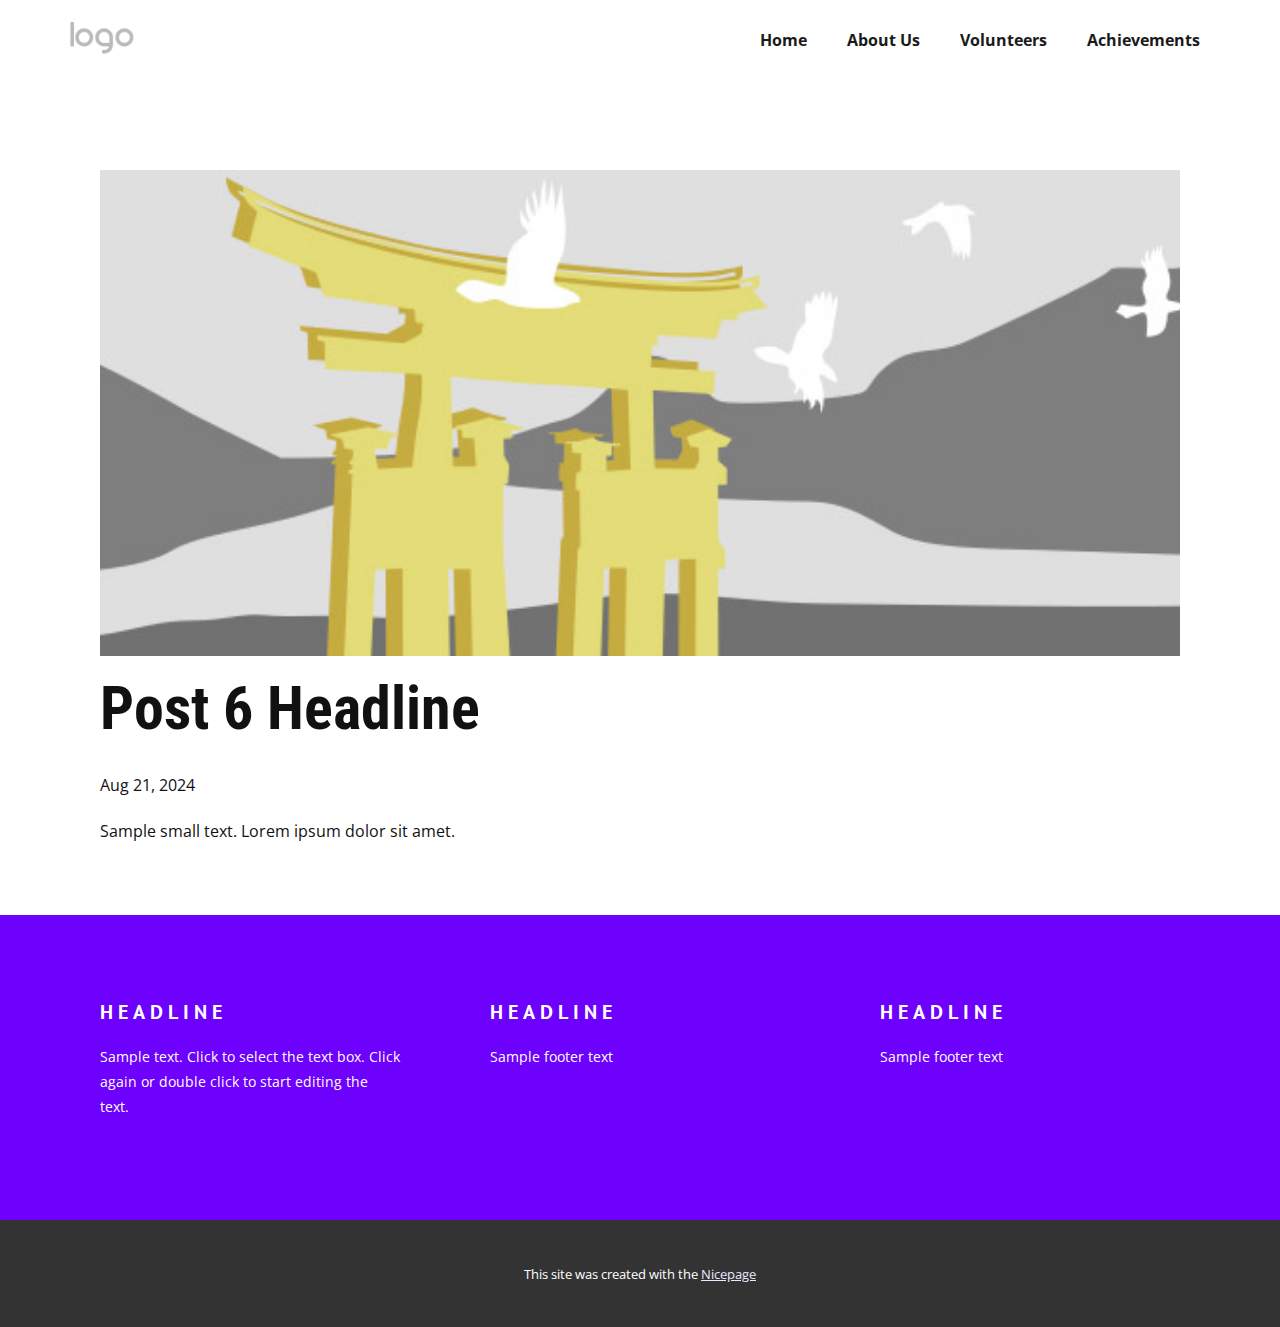
<file: blog/post-5.html>
<!DOCTYPE html>
<html style="font-size: 16px;" lang="en"><head>
    <meta name="viewport" content="width=device-width, initial-scale=1.0">
    <meta charset="utf-8">
    <meta name="keywords" content="Post 1 Headline">
    <meta name="description" content="">
    <title>Post 6 Headline</title>
    <link rel="stylesheet" href="../nicepage.css" media="screen">
<link rel="stylesheet" href="../Post-Template.css" media="screen">
    <script class="u-script" type="text/javascript" src="../jquery-1.9.1.min.js" defer=""></script>
    <script class="u-script" type="text/javascript" src="../nicepage.js" defer=""></script>
    <meta name="generator" content="Nicepage 6.16.5, nicepage.com">
    <link id="u-theme-google-font" rel="stylesheet" href="https://fonts.googleapis.com/css?family=Roboto+Condensed:100,100i,200,200i,300,300i,400,400i,500,500i,600,600i,700,700i,800,800i,900,900i|Open+Sans:300,300i,400,400i,500,500i,600,600i,700,700i,800,800i">
    <link id="u-page-google-font" rel="stylesheet" href="https://fonts.googleapis.com/css?family=PT+Sans:400,400i,700,700i">
    
    
    
    <script type="application/ld+json">{
		"@context": "http://schema.org",
		"@type": "Organization",
		"name": "",
		"logo": "images/default-logo.png"
}</script>
    <meta name="theme-color" content="#3fb7fe">
  <meta data-intl-tel-input-cdn-path="intlTelInput/"></head>
  <body data-path-to-root="./" data-include-products="false" class="u-body u-xl-mode" data-lang="en"><header class="u-clearfix u-header u-header" id="sec-b4c8"><div class="u-clearfix u-sheet u-valign-middle u-sheet-1">
        <a href="#" class="u-image u-logo u-image-1" data-image-width="80" data-image-height="40">
          <img src="../images/default-logo.png" class="u-logo-image u-logo-image-1">
        </a>
        <nav class="u-menu u-menu-one-level u-offcanvas u-menu-1" data-responsive-from="MD">
          <div class="menu-collapse" style="font-size: 1rem; letter-spacing: 0px; font-weight: 700;" wfd-invisible="true">
            <a class="u-button-style u-custom-border u-custom-border-color u-custom-borders u-custom-left-right-menu-spacing u-custom-padding-bottom u-custom-text-active-color u-custom-text-color u-custom-top-bottom-menu-spacing u-nav-link u-text-active-palette-1-base u-text-hover-palette-2-base" href="#">
              <svg class="u-svg-link" viewBox="0 0 24 24"><use xlink:href="#menu-hamburger"></use></svg>
              <svg class="u-svg-content" version="1.1" id="menu-hamburger" viewBox="0 0 16 16" x="0px" y="0px" xmlns:xlink="http://www.w3.org/1999/xlink" xmlns="http://www.w3.org/2000/svg"><g><rect y="1" width="16" height="2"></rect><rect y="7" width="16" height="2"></rect><rect y="13" width="16" height="2"></rect>
</g></svg>
            </a>
          </div>
          <div class="u-custom-menu u-nav-container" wfd-invisible="true">
            <ul class="u-nav u-spacing-20 u-unstyled u-nav-1"><li class="u-nav-item"><a class="u-button-style u-nav-link u-text-active-palette-2-base u-text-grey-90 u-text-hover-palette-2-base" href="#" style="padding: 10px;">Home</a>
</li><li class="u-nav-item"><a class="u-button-style u-nav-link u-text-active-palette-2-base u-text-grey-90 u-text-hover-palette-2-base" href="#" style="padding: 10px;">About Us</a>
</li><li class="u-nav-item"><a class="u-button-style u-nav-link u-text-active-palette-2-base u-text-grey-90 u-text-hover-palette-2-base" href="#" style="padding: 10px;">Volunteers</a>
</li><li class="u-nav-item"><a class="u-button-style u-nav-link u-text-active-palette-2-base u-text-grey-90 u-text-hover-palette-2-base" href="#" style="padding: 10px;">Achievements</a>
</li></ul>
          </div>
          <div class="u-custom-menu u-nav-container-collapse" wfd-invisible="true">
            <div class="u-black u-container-style u-inner-container-layout u-opacity u-opacity-95 u-sidenav">
              <div class="u-inner-container-layout u-sidenav-overflow">
                <div class="u-menu-close"></div>
                <ul class="u-align-center u-nav u-popupmenu-items u-unstyled u-nav-2"><li class="u-nav-item"><a class="u-button-style u-nav-link" href="#">Home</a>
</li><li class="u-nav-item"><a class="u-button-style u-nav-link" href="#">About Us</a>
</li><li class="u-nav-item"><a class="u-button-style u-nav-link" href="#">Volunteers</a>
</li><li class="u-nav-item"><a class="u-button-style u-nav-link" href="#">Achievements</a>
</li></ul>
              </div>
            </div>
            <div class="u-black u-menu-overlay u-opacity u-opacity-70" wfd-invisible="true"></div>
          </div>
        </nav>
      </div></header>
    <section class="u-align-center u-clearfix u-section-1" id="sec-87e2">
      <div class="u-clearfix u-sheet u-valign-middle-md u-valign-middle-sm u-valign-middle-xs u-sheet-1"><!--post_details--><!--post_details_options_json--><!--{"source":""}--><!--/post_details_options_json--><!--blog_post-->
        <div class="u-container-style u-expanded-width u-post-details u-post-details-1">
          <div class="u-container-layout u-valign-middle u-container-layout-1"><!--blog_post_image-->
            <img alt="" class="u-blog-control u-expanded-width u-image u-image-default u-image-1" src="../images/8ad73f3c.jpeg"><!--/blog_post_image--><!--blog_post_header-->
            <h2 class="u-blog-control u-text u-text-1">Post 6 Headline</h2><!--/blog_post_header--><!--blog_post_metadata-->
            <div class="u-blog-control u-metadata u-metadata-1"><!--blog_post_metadata_date-->
              <span class="u-meta-date u-meta-icon">Aug 21, 2024</span><!--/blog_post_metadata_date--><!--blog_post_metadata_category-->
              <!--/blog_post_metadata_category--><!--blog_post_metadata_comments-->
              <!--/blog_post_metadata_comments-->
            </div><!--/blog_post_metadata--><!--blog_post_content-->
            <div class="u-align-justify u-blog-control u-post-content u-text u-text-2 fr-view">
  Sample small text. Lorem ipsum dolor sit amet.
  </div><!--/blog_post_content-->
          </div>
        </div><!--/blog_post--><!--/post_details-->
      </div>
    </section>
    
    
    
    <footer class="u-clearfix u-footer u-palette-3-base" id="sec-5124"><div class="u-clearfix u-sheet u-sheet-1">
        <div class="data-layout-selected u-clearfix u-expanded-width u-gutter-30 u-layout-wrap u-layout-wrap-1">
          <div class="u-gutter-0 u-layout">
            <div class="u-layout-row">
              <div class="u-align-left u-container-align-left u-container-style u-layout-cell u-left-cell u-size-20 u-size-30-md u-layout-cell-1">
                <div class="u-container-layout u-valign-top u-container-layout-1">
                  <h5 class="u-text u-text-1">Headline</h5>
                  <p class="u-small-text u-text u-text-variant u-text-2">Sample text. Click to select the text box. Click again or double click to start editing the text.</p>
                </div>
              </div>
              <div class="u-align-left u-container-align-left u-container-style u-layout-cell u-size-20 u-size-30-md u-layout-cell-2">
                <div class="u-container-layout u-valign-top u-container-layout-2">
                  <h5 class="u-text u-text-3">Headline</h5>
                  <p class="u-small-text u-text u-text-variant u-text-4">Sample footer text</p>
                </div>
              </div>
              <div class="u-align-left u-container-align-left u-container-style u-layout-cell u-right-cell u-size-20 u-size-30-md u-layout-cell-3">
                <div class="u-container-layout u-valign-top u-container-layout-3">
                  <h5 class="u-text u-text-5">Headline</h5>
                  <p class="u-small-text u-text u-text-variant u-text-6">Sample footer text</p>
                </div>
              </div>
            </div>
          </div>
        </div>
      </div></footer>
    <section class="u-backlink u-clearfix u-grey-80">
      <p class="u-text">
        <span>This site was created with the </span>
        <a class="u-link" href="https://nicepage.com/" target="_blank" rel="nofollow">
          <span>Nicepage</span>
        </a>
      </p>
    </section>
  
</body></html>
</file>
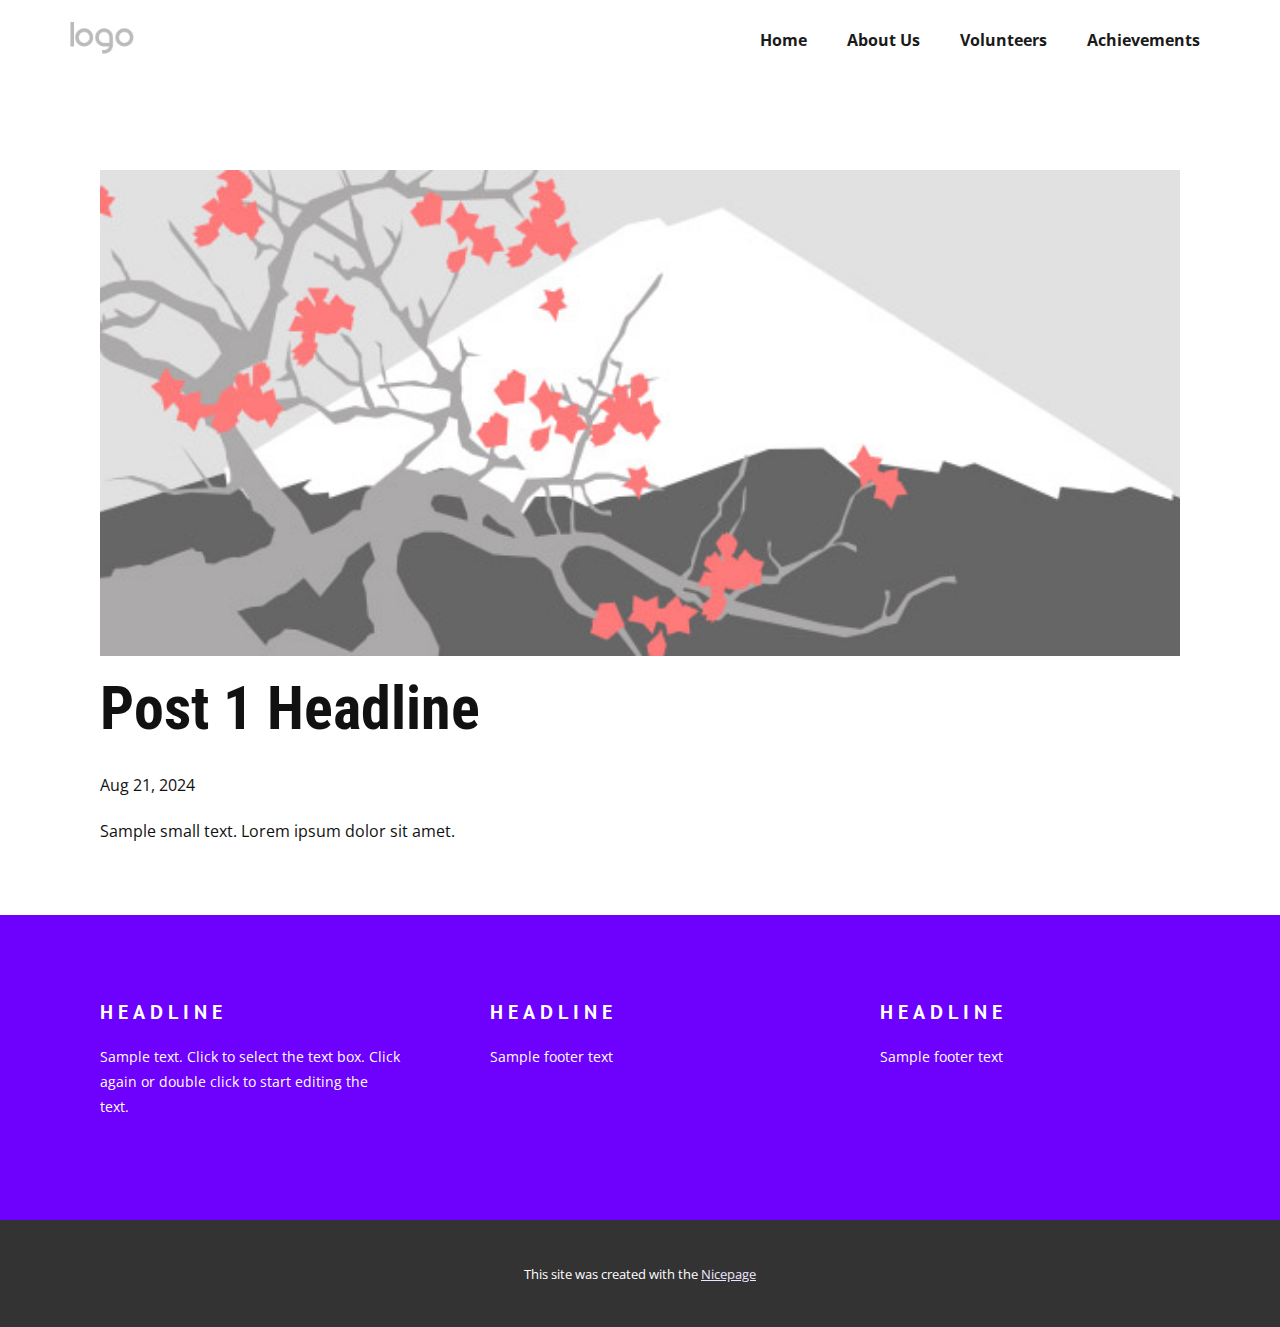
<file: blog/post.html>
<!DOCTYPE html>
<html style="font-size: 16px;" lang="en"><head>
    <meta name="viewport" content="width=device-width, initial-scale=1.0">
    <meta charset="utf-8">
    <meta name="keywords" content="Post 1 Headline">
    <meta name="description" content="">
    <title>Post 1 Headline</title>
    <link rel="stylesheet" href="../nicepage.css" media="screen">
<link rel="stylesheet" href="../Post-Template.css" media="screen">
    <script class="u-script" type="text/javascript" src="../jquery-1.9.1.min.js" defer=""></script>
    <script class="u-script" type="text/javascript" src="../nicepage.js" defer=""></script>
    <meta name="generator" content="Nicepage 6.16.5, nicepage.com">
    <link id="u-theme-google-font" rel="stylesheet" href="https://fonts.googleapis.com/css?family=Roboto+Condensed:100,100i,200,200i,300,300i,400,400i,500,500i,600,600i,700,700i,800,800i,900,900i|Open+Sans:300,300i,400,400i,500,500i,600,600i,700,700i,800,800i">
    <link id="u-page-google-font" rel="stylesheet" href="https://fonts.googleapis.com/css?family=PT+Sans:400,400i,700,700i">
    
    
    
    <script type="application/ld+json">{
		"@context": "http://schema.org",
		"@type": "Organization",
		"name": "",
		"logo": "images/default-logo.png"
}</script>
    <meta name="theme-color" content="#3fb7fe">
  <meta data-intl-tel-input-cdn-path="intlTelInput/"></head>
  <body data-path-to-root="./" data-include-products="false" class="u-body u-xl-mode" data-lang="en"><header class="u-clearfix u-header u-header" id="sec-b4c8"><div class="u-clearfix u-sheet u-valign-middle u-sheet-1">
        <a href="#" class="u-image u-logo u-image-1" data-image-width="80" data-image-height="40">
          <img src="../images/default-logo.png" class="u-logo-image u-logo-image-1">
        </a>
        <nav class="u-menu u-menu-one-level u-offcanvas u-menu-1" data-responsive-from="MD">
          <div class="menu-collapse" style="font-size: 1rem; letter-spacing: 0px; font-weight: 700;" wfd-invisible="true">
            <a class="u-button-style u-custom-border u-custom-border-color u-custom-borders u-custom-left-right-menu-spacing u-custom-padding-bottom u-custom-text-active-color u-custom-text-color u-custom-top-bottom-menu-spacing u-nav-link u-text-active-palette-1-base u-text-hover-palette-2-base" href="#">
              <svg class="u-svg-link" viewBox="0 0 24 24"><use xlink:href="#menu-hamburger"></use></svg>
              <svg class="u-svg-content" version="1.1" id="menu-hamburger" viewBox="0 0 16 16" x="0px" y="0px" xmlns:xlink="http://www.w3.org/1999/xlink" xmlns="http://www.w3.org/2000/svg"><g><rect y="1" width="16" height="2"></rect><rect y="7" width="16" height="2"></rect><rect y="13" width="16" height="2"></rect>
</g></svg>
            </a>
          </div>
          <div class="u-custom-menu u-nav-container" wfd-invisible="true">
            <ul class="u-nav u-spacing-20 u-unstyled u-nav-1"><li class="u-nav-item"><a class="u-button-style u-nav-link u-text-active-palette-2-base u-text-grey-90 u-text-hover-palette-2-base" href="#" style="padding: 10px;">Home</a>
</li><li class="u-nav-item"><a class="u-button-style u-nav-link u-text-active-palette-2-base u-text-grey-90 u-text-hover-palette-2-base" href="#" style="padding: 10px;">About Us</a>
</li><li class="u-nav-item"><a class="u-button-style u-nav-link u-text-active-palette-2-base u-text-grey-90 u-text-hover-palette-2-base" href="#" style="padding: 10px;">Volunteers</a>
</li><li class="u-nav-item"><a class="u-button-style u-nav-link u-text-active-palette-2-base u-text-grey-90 u-text-hover-palette-2-base" href="#" style="padding: 10px;">Achievements</a>
</li></ul>
          </div>
          <div class="u-custom-menu u-nav-container-collapse" wfd-invisible="true">
            <div class="u-black u-container-style u-inner-container-layout u-opacity u-opacity-95 u-sidenav">
              <div class="u-inner-container-layout u-sidenav-overflow">
                <div class="u-menu-close"></div>
                <ul class="u-align-center u-nav u-popupmenu-items u-unstyled u-nav-2"><li class="u-nav-item"><a class="u-button-style u-nav-link" href="#">Home</a>
</li><li class="u-nav-item"><a class="u-button-style u-nav-link" href="#">About Us</a>
</li><li class="u-nav-item"><a class="u-button-style u-nav-link" href="#">Volunteers</a>
</li><li class="u-nav-item"><a class="u-button-style u-nav-link" href="#">Achievements</a>
</li></ul>
              </div>
            </div>
            <div class="u-black u-menu-overlay u-opacity u-opacity-70" wfd-invisible="true"></div>
          </div>
        </nav>
      </div></header>
    <section class="u-align-center u-clearfix u-section-1" id="sec-87e2">
      <div class="u-clearfix u-sheet u-valign-middle-md u-valign-middle-sm u-valign-middle-xs u-sheet-1"><!--post_details--><!--post_details_options_json--><!--{"source":""}--><!--/post_details_options_json--><!--blog_post-->
        <div class="u-container-style u-expanded-width u-post-details u-post-details-1">
          <div class="u-container-layout u-valign-middle u-container-layout-1"><!--blog_post_image-->
            <img alt="" class="u-blog-control u-expanded-width u-image u-image-default u-image-1" src="../images/0fd3416c.jpeg"><!--/blog_post_image--><!--blog_post_header-->
            <h2 class="u-blog-control u-text u-text-1">Post 1 Headline</h2><!--/blog_post_header--><!--blog_post_metadata-->
            <div class="u-blog-control u-metadata u-metadata-1"><!--blog_post_metadata_date-->
              <span class="u-meta-date u-meta-icon">Aug 21, 2024</span><!--/blog_post_metadata_date--><!--blog_post_metadata_category-->
              <!--/blog_post_metadata_category--><!--blog_post_metadata_comments-->
              <!--/blog_post_metadata_comments-->
            </div><!--/blog_post_metadata--><!--blog_post_content-->
            <div class="u-align-justify u-blog-control u-post-content u-text u-text-2 fr-view">
  Sample small text. Lorem ipsum dolor sit amet.
  </div><!--/blog_post_content-->
          </div>
        </div><!--/blog_post--><!--/post_details-->
      </div>
    </section>
    
    
    
    <footer class="u-clearfix u-footer u-palette-3-base" id="sec-5124"><div class="u-clearfix u-sheet u-sheet-1">
        <div class="data-layout-selected u-clearfix u-expanded-width u-gutter-30 u-layout-wrap u-layout-wrap-1">
          <div class="u-gutter-0 u-layout">
            <div class="u-layout-row">
              <div class="u-align-left u-container-align-left u-container-style u-layout-cell u-left-cell u-size-20 u-size-30-md u-layout-cell-1">
                <div class="u-container-layout u-valign-top u-container-layout-1">
                  <h5 class="u-text u-text-1">Headline</h5>
                  <p class="u-small-text u-text u-text-variant u-text-2">Sample text. Click to select the text box. Click again or double click to start editing the text.</p>
                </div>
              </div>
              <div class="u-align-left u-container-align-left u-container-style u-layout-cell u-size-20 u-size-30-md u-layout-cell-2">
                <div class="u-container-layout u-valign-top u-container-layout-2">
                  <h5 class="u-text u-text-3">Headline</h5>
                  <p class="u-small-text u-text u-text-variant u-text-4">Sample footer text</p>
                </div>
              </div>
              <div class="u-align-left u-container-align-left u-container-style u-layout-cell u-right-cell u-size-20 u-size-30-md u-layout-cell-3">
                <div class="u-container-layout u-valign-top u-container-layout-3">
                  <h5 class="u-text u-text-5">Headline</h5>
                  <p class="u-small-text u-text u-text-variant u-text-6">Sample footer text</p>
                </div>
              </div>
            </div>
          </div>
        </div>
      </div></footer>
    <section class="u-backlink u-clearfix u-grey-80">
      <p class="u-text">
        <span>This site was created with the </span>
        <a class="u-link" href="https://nicepage.com/" target="_blank" rel="nofollow">
          <span>Nicepage</span>
        </a>
      </p>
    </section>
  
</body></html>
</file>
